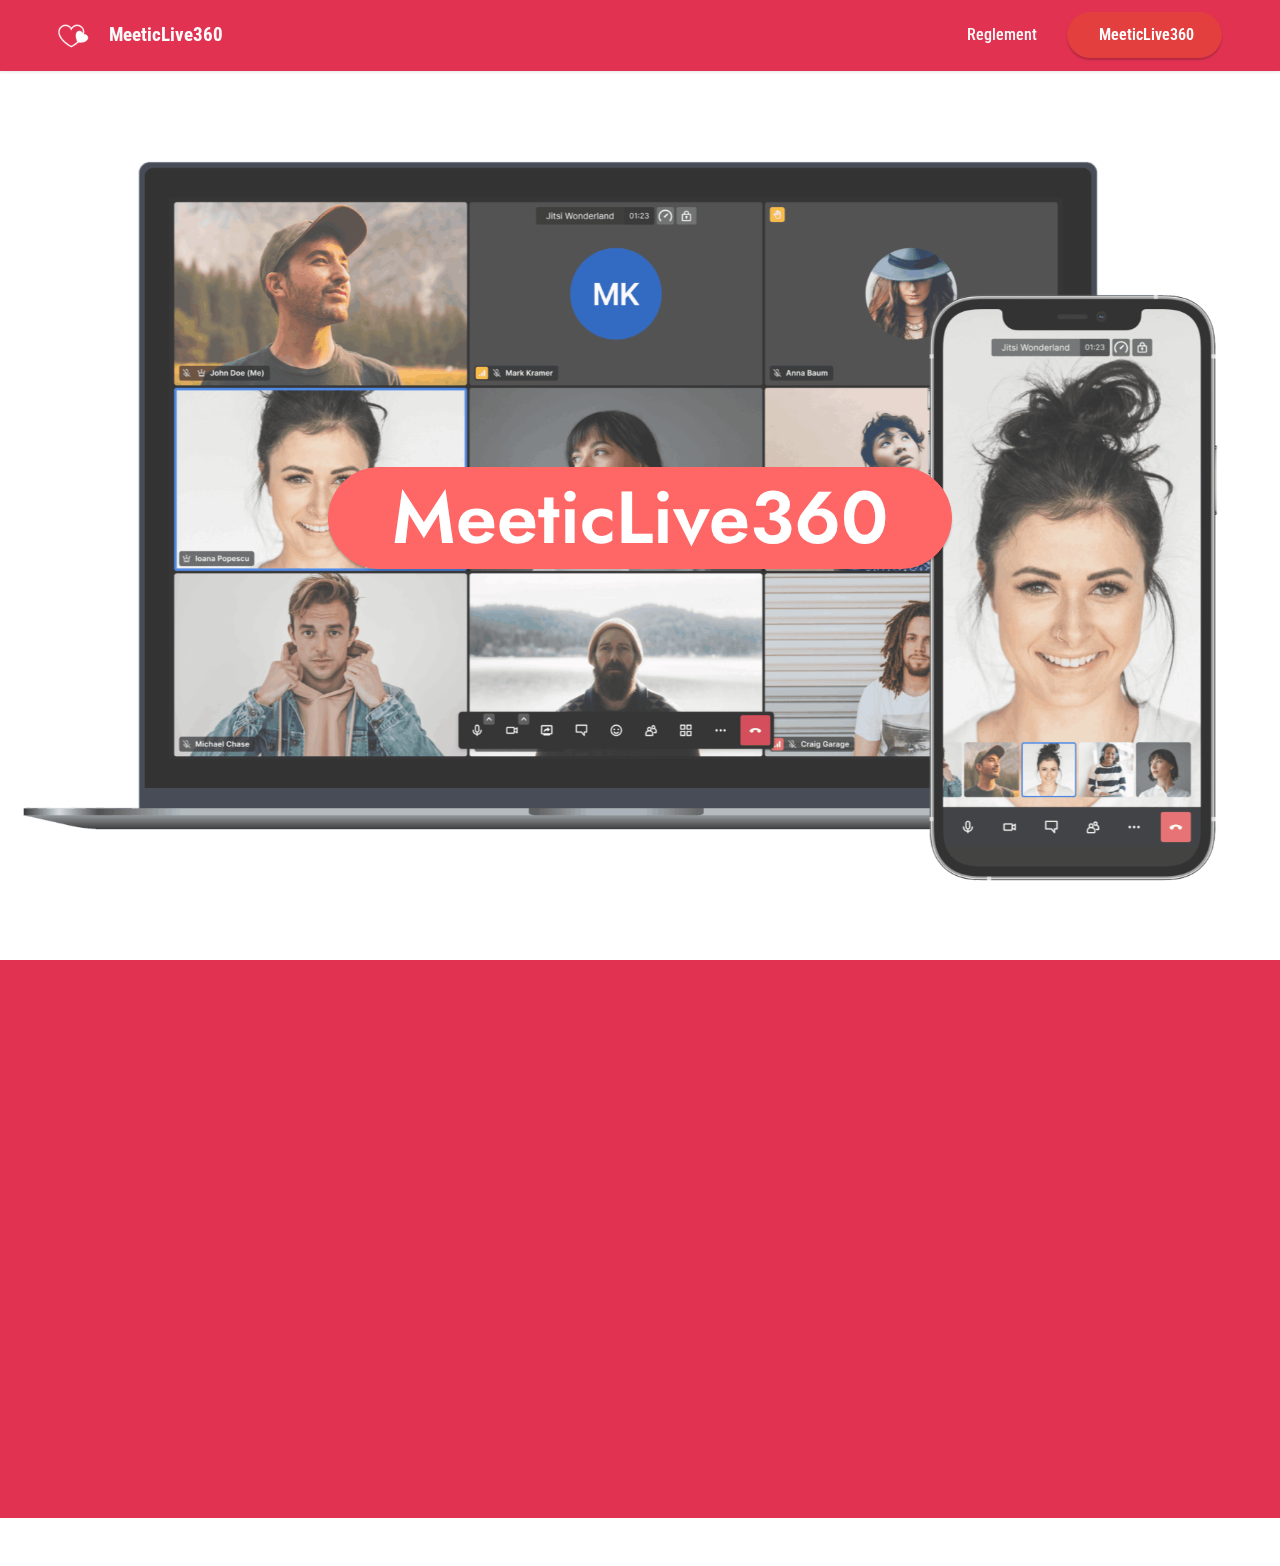
<file: index.html>
<!DOCTYPE html>
<html  >
<head>
  <!-- Site made with Mobirise Website Builder v5.5.2, https://mobirise.com -->
  <meta charset="UTF-8">
  <meta http-equiv="X-UA-Compatible" content="IE=edge">
  <meta name="generator" content="Mobirise v5.5.2, mobirise.com">
  <meta name="viewport" content="width=device-width, initial-scale=1, minimum-scale=1">
  <link rel="shortcut icon" href="assets/images/xyfdf-128x128.png" type="image/x-icon">
  <meta name="description" content="">
  
  
  <title>MeeticLive360</title>
  <link rel="stylesheet" href="assets/bootstrap/css/bootstrap.min.css">
  <link rel="stylesheet" href="assets/bootstrap/css/bootstrap-grid.min.css">
  <link rel="stylesheet" href="assets/bootstrap/css/bootstrap-reboot.min.css">
  <link rel="stylesheet" href="assets/parallax/jarallax.css">
  <link rel="stylesheet" href="assets/animatecss/animate.css">
  <link rel="stylesheet" href="assets/dropdown/css/style.css">
  <link rel="stylesheet" href="assets/socicon/css/styles.css">
  <link rel="stylesheet" href="assets/theme/css/style.css">
  <link rel="preload" href="https://fonts.googleapis.com/css?family=Jost:100,200,300,400,500,600,700,800,900,100i,200i,300i,400i,500i,600i,700i,800i,900i&display=swap" as="style" onload="this.onload=null;this.rel='stylesheet'">
  <noscript><link rel="stylesheet" href="https://fonts.googleapis.com/css?family=Jost:100,200,300,400,500,600,700,800,900,100i,200i,300i,400i,500i,600i,700i,800i,900i&display=swap"></noscript>
  <link rel="preload" href="https://fonts.googleapis.com/css?family=Roboto+Condensed:300,300i,400,400i,700,700i&display=swap" as="style" onload="this.onload=null;this.rel='stylesheet'">
  <noscript><link rel="stylesheet" href="https://fonts.googleapis.com/css?family=Roboto+Condensed:300,300i,400,400i,700,700i&display=swap"></noscript>
  <link rel="preload" as="style" href="assets/mobirise/css/mbr-additional.css"><link rel="stylesheet" href="assets/mobirise/css/mbr-additional.css" type="text/css">
  
  
  
  
</head>
<body>
  
  <section data-bs-version="5.1" class="menu menu2 cid-sWOlDE7YAF" once="menu" id="menu2-1s">
    
    <nav class="navbar navbar-dropdown navbar-fixed-top navbar-expand-lg">
        <div class="container-fluid">
            <div class="navbar-brand">
                <span class="navbar-logo">
                    <a href="index.html">
                        <img src="assets/images/xyfdf-128x128.png" alt="Mobirise" style="height: 3rem;">
                    </a>
                </span>
                <span class="navbar-caption-wrap"><a class="navbar-caption text-white text-primary display-7" href="index.html">MeeticLive360</a></span>
            </div>
            <button class="navbar-toggler" type="button" data-toggle="collapse" data-bs-toggle="collapse" data-target="#navbarSupportedContent" data-bs-target="#navbarSupportedContent" aria-controls="navbarNavAltMarkup" aria-expanded="false" aria-label="Toggle navigation">
                <div class="hamburger">
                    <span></span>
                    <span></span>
                    <span></span>
                    <span></span>
                </div>
            </button>
            <div class="collapse navbar-collapse" id="navbarSupportedContent">
                <ul class="navbar-nav nav-dropdown" data-app-modern-menu="true"><li class="nav-item"><a class="nav-link link text-white text-primary display-4" href="https://armazohairge.github.io/MeeticLive360/Reglement.html">Reglement</a></li></ul>
                
                <div class="navbar-buttons mbr-section-btn"><a class="btn btn-primary display-4" href="https://mobiri.se">&nbsp; &nbsp;MeeticLive360&nbsp;&nbsp;<br></a></div>
            </div>
        </div>
    </nav>
</section>

<section data-bs-version="5.1" class="header13 cid-sWO5hFFukU mbr-fullscreen mbr-parallax-background" id="header13-1q">

    

    <div class="mbr-overlay" style="opacity: 0.2; background-color: rgb(255, 255, 255);"></div>

    <div class="align-center container-fluid">
        <div class="row justify-content-center">
            <div class="col-12 col-lg-12">
                
                
                
                <div class="mbr-section-btn mt-3"><a class="btn btn-secondary display-1" href="Reglement.html">&nbsp; MeeticLive360&nbsp;&nbsp;</a></div>
                
            </div>
        </div>
    </div>
</section>

<section data-bs-version="5.1" class="header5 cid-sWO5VfoJ8d" id="header5-1r">

    

    

    <div class="container">
        <div class="row justify-content-end">
            <div class="col-12 col-lg-12">
                <h1 class="mbr-section-title mbr-fonts-style mbr-white mb-3 display-1"><strong>MeeticLive360</strong></h1>
                
                <p class="mbr-text mbr-fonts-style mbr-white display-7">Tous Possibilities Pourquoi MeeticLive360 ? <br>Trouvez l’amour auprès d’une personne qui célibataire&nbsp;vous correspond <br>Nos membres sont à la recherche de belles histoires<br> Nous mettons tout en œuvre pour leur permettre de les vivre</p>
                <div class="mbr-section-btn mt-3"><a class="btn btn-secondary display-7" href="Reglement.html">Trouvez des célibataire </a></div>
            </div>
        </div>
    </div>
</section>

<section data-bs-version="5.1" class="footer4 cid-sWNPovGRlK" once="footers" id="footer4-1j">

    
    
    <div class="container">
        <div class="row mbr-white">
            <div class="col-6 col-lg-3">
                <div class="media-wrap col-md-4 col-12">
                    <a href="index.html">
                        <img src="assets/images/xyfdf-225x225.png" alt="Mobirise">
                    </a>
                </div>
            </div>
            <div class="col-12 col-md-6 col-lg-3">
                <h5 class="mbr-section-subtitle mbr-fonts-style mb-2 display-5">
                    <strong><a href="https://armazohairge.github.io/MeeticLive360/" class="text-white">MeeticLive360</a></strong>
                </h5>
                <p class="mbr-text mbr-fonts-style mb-4 display-7"></p>
                
                
            </div>
            <div class="col-12 col-md-6 col-lg-3">
                <h5 class="mbr-section-subtitle mbr-fonts-style mb-2 display-5"><br></h5>
                <ul class="list mbr-fonts-style display-7">
                    <li class="mbr-text item-wrap"><br></li>
                </ul>
            </div>
            <div class="col-12 col-md-6 col-lg-3">
                <h5 class="mbr-section-subtitle mbr-fonts-style mb-2 display-7"><p><a href="https://armazohairge.github.io/MeeticLive360/Reglement.html" class="text-primary"></a><a href="Reglement.html" class="text-white">Rencontre Amicale ou D'amour.</a></p></h5>
                <ul class="list mbr-fonts-style display-7"></ul>
            </div>
            
        </div>
    </div>
</section><section style="background-color: #fff; font-family: -apple-system, BlinkMacSystemFont, 'Segoe UI', 'Roboto', 'Helvetica Neue', Arial, sans-serif; color:#aaa; font-size:12px; padding: 0; align-items: center; display: flex;"><a href="https://mobirise.site/m" style="flex: 1 1; height: 3rem; padding-left: 1rem;"></a><p style="flex: 0 0 auto; margin:0; padding-right:1rem;">Mobirise web page builder - <a href="https://mobirise.site/p" style="color:#aaa;">More info</a></p></section><script src="assets/bootstrap/js/bootstrap.bundle.min.js"></script>  <script src="assets/parallax/jarallax.js"></script>  <script src="assets/smoothscroll/smooth-scroll.js"></script>  <script src="assets/ytplayer/index.js"></script>  <script src="assets/dropdown/js/navbar-dropdown.js"></script>  <script src="assets/theme/js/script.js"></script>  
  
  
 <div id="scrollToTop" class="scrollToTop mbr-arrow-up"><a style="text-align: center;"><i class="mbr-arrow-up-icon mbr-arrow-up-icon-cm cm-icon cm-icon-smallarrow-up"></i></a></div>
    <input name="animation" type="hidden">
  </body>
</html>
</file>
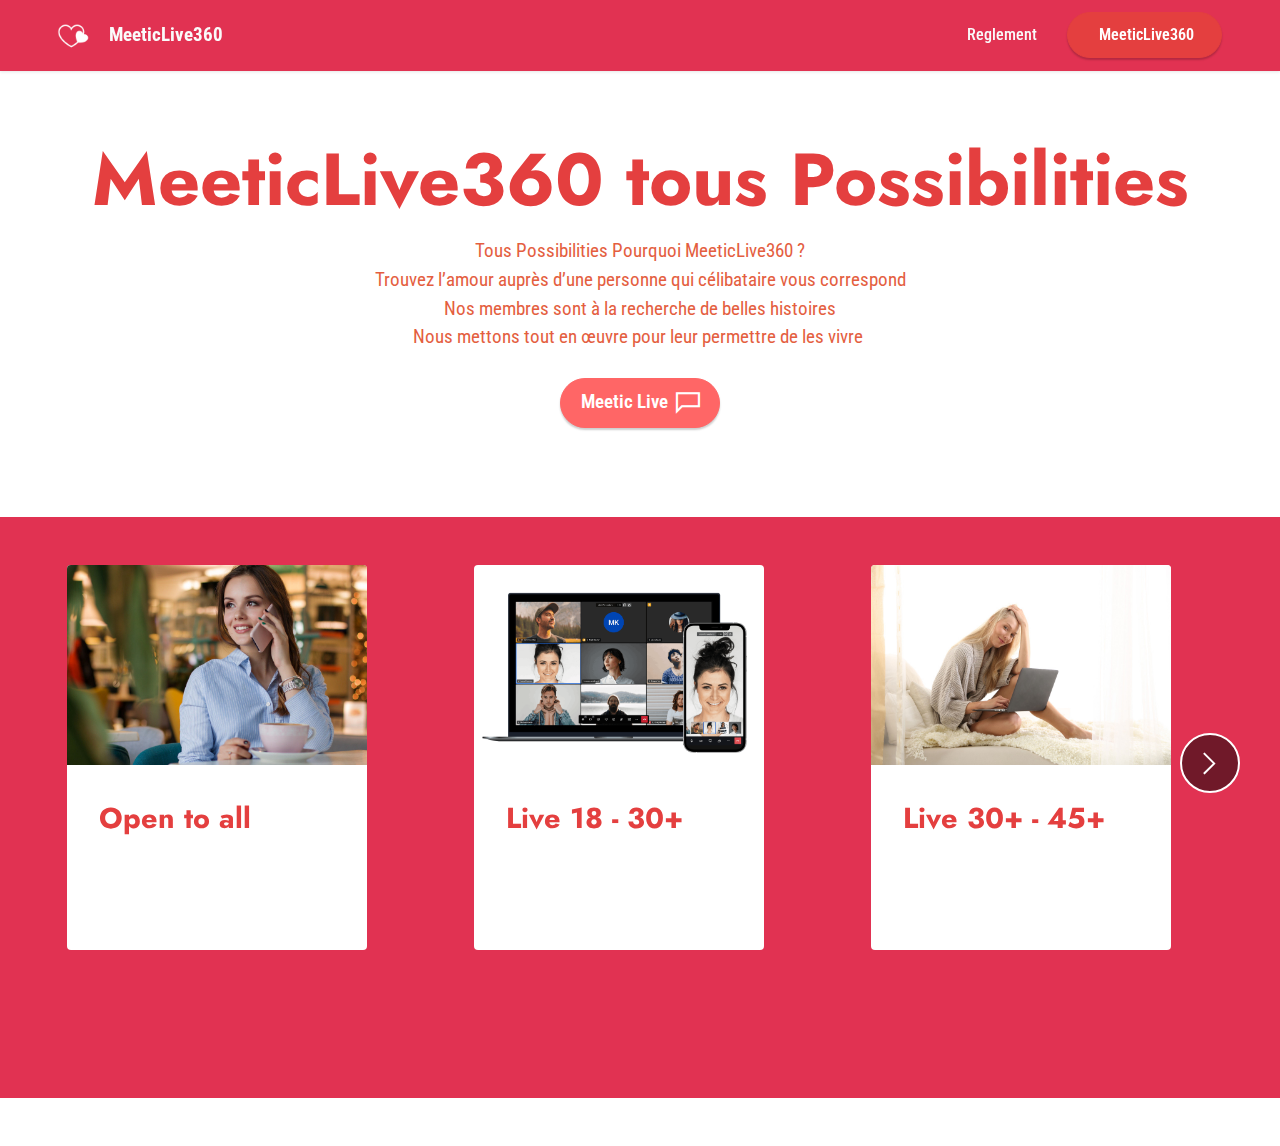
<file: MeeticLive360.html>
<!DOCTYPE html>
<html  >
<head>
  <!-- Site made with Mobirise Website Builder v5.5.2, https://mobirise.com -->
  <meta charset="UTF-8">
  <meta http-equiv="X-UA-Compatible" content="IE=edge">
  <meta name="generator" content="Mobirise v5.5.2, mobirise.com">
  <meta name="viewport" content="width=device-width, initial-scale=1, minimum-scale=1">
  <link rel="shortcut icon" href="assets/images/xyfdf-128x128.png" type="image/x-icon">
  <meta name="description" content="">
  
  
  <title>Joind MeeticLive360</title>
  <link rel="stylesheet" href="assets/web/assets/mobirise-icons2/mobirise2.css">
  <link rel="stylesheet" href="assets/bootstrap/css/bootstrap.min.css">
  <link rel="stylesheet" href="assets/bootstrap/css/bootstrap-grid.min.css">
  <link rel="stylesheet" href="assets/bootstrap/css/bootstrap-reboot.min.css">
  <link rel="stylesheet" href="assets/animatecss/animate.css">
  <link rel="stylesheet" href="assets/dropdown/css/style.css">
  <link rel="stylesheet" href="assets/socicon/css/styles.css">
  <link rel="stylesheet" href="assets/theme/css/style.css">
  <link rel="preload" href="https://fonts.googleapis.com/css?family=Jost:100,200,300,400,500,600,700,800,900,100i,200i,300i,400i,500i,600i,700i,800i,900i&display=swap" as="style" onload="this.onload=null;this.rel='stylesheet'">
  <noscript><link rel="stylesheet" href="https://fonts.googleapis.com/css?family=Jost:100,200,300,400,500,600,700,800,900,100i,200i,300i,400i,500i,600i,700i,800i,900i&display=swap"></noscript>
  <link rel="preload" href="https://fonts.googleapis.com/css?family=Roboto+Condensed:300,300i,400,400i,700,700i&display=swap" as="style" onload="this.onload=null;this.rel='stylesheet'">
  <noscript><link rel="stylesheet" href="https://fonts.googleapis.com/css?family=Roboto+Condensed:300,300i,400,400i,700,700i&display=swap"></noscript>
  <link rel="preload" as="style" href="assets/mobirise/css/mbr-additional.css"><link rel="stylesheet" href="assets/mobirise/css/mbr-additional.css" type="text/css">
  
  
  
  
</head>
<body>
  
  <section data-bs-version="5.1" class="menu menu2 cid-sWOlDE7YAF" once="menu" id="menu2-1s">
    
    <nav class="navbar navbar-dropdown navbar-fixed-top navbar-expand-lg">
        <div class="container-fluid">
            <div class="navbar-brand">
                <span class="navbar-logo">
                    <a href="index.html">
                        <img src="assets/images/xyfdf-128x128.png" alt="Mobirise" style="height: 3rem;">
                    </a>
                </span>
                <span class="navbar-caption-wrap"><a class="navbar-caption text-white text-primary display-7" href="index.html">MeeticLive360</a></span>
            </div>
            <button class="navbar-toggler" type="button" data-toggle="collapse" data-bs-toggle="collapse" data-target="#navbarSupportedContent" data-bs-target="#navbarSupportedContent" aria-controls="navbarNavAltMarkup" aria-expanded="false" aria-label="Toggle navigation">
                <div class="hamburger">
                    <span></span>
                    <span></span>
                    <span></span>
                    <span></span>
                </div>
            </button>
            <div class="collapse navbar-collapse" id="navbarSupportedContent">
                <ul class="navbar-nav nav-dropdown" data-app-modern-menu="true"><li class="nav-item"><a class="nav-link link text-white text-primary display-4" href="https://armazohairge.github.io/MeeticLive360/Reglement.html">Reglement</a></li></ul>
                
                <div class="navbar-buttons mbr-section-btn"><a class="btn btn-primary display-4" href="https://mobiri.se">&nbsp; &nbsp;MeeticLive360&nbsp;&nbsp;<br></a></div>
            </div>
        </div>
    </nav>
</section>

<section data-bs-version="5.1" class="header4 cid-sVT9MSE9NE" id="header4-14">

    
    
    <div class="container-fluid">
        <div class="row">
            <div class="content-wrap">
                <h1 class="mbr-section-title mbr-fonts-style mbr-white mb-3 display-1">
                    <strong>MeeticLive360 tous Possibilities</strong>
                </h1>
                
                <p class="mbr-fonts-style mbr-text mbr-white mb-3 display-7">Tous Possibilities Pourquoi MeeticLive360 ?
<br>Trouvez l’amour auprès d’une personne qui célibataire vous correspond
<br>Nos membres sont à la recherche de belles histoires
<br>Nous mettons tout en œuvre pour leur permettre de les vivre&nbsp;</p>

                <div class="mbr-section-btn"><a class="btn btn-secondary display-7" href="https://armazohairge.github.io/MeeticLive360"><span class="mobi-mbri mobi-mbri-chat mbr-iconfont mbr-iconfont-btn"></span>Meetic Live </a></div>
            </div>
        </div>
    </div>
</section>

<section data-bs-version="5.1" class="slider5 mbr-embla cid-sWNKYMog5R" id="slider5-1i">
    
    
    <div class="position-relative">
        
        <div class="embla mt-4" data-skip-snaps="true" data-align="center" data-contain-scroll="trimSnaps" data-auto-play-interval="5" data-draggable="true">
            <div class="embla__viewport container-fluid">
                <div class="embla__container">
                    <div class="embla__slide slider-image item active" style="margin-left: 1rem; margin-right: 1rem;">
                        <div class="slide-content">
                            <div class="item-img">
                                <div class="item-wrapper">
                                    <img src="assets/images/mbr-1-1920x1280.jpg" alt="" title="" data-slide-to="0" data-bs-slide-to="0">
                                </div>
                            </div>
                            <div class="item-content">
                                <h5 class="item-title mbr-fonts-style display-5"><strong>Open to all</strong></h5>
                                
                                
                            </div>
                            <div class="mbr-section-btn item-footer mt-2"><a href="https://discord.gg/EKkYCvS67W" class="btn item-btn btn-black display-7" target="_blank"><span class="mobi-mbri mobi-mbri-chat mbr-iconfont mbr-iconfont-btn"></span>Start Now
                                    &gt;</a></div>
                        </div>
                    </div><div class="embla__slide slider-image item" style="margin-left: 1rem; margin-right: 1rem;">
                        <div class="slide-content">
                            <div class="item-img">
                                <div class="item-wrapper">
                                    <img src="assets/images/readme-img1-1850x1272.png" alt="" title="" data-slide-to="1" data-bs-slide-to="1">
                                </div>
                            </div>
                            <div class="item-content">
                                <h5 class="item-title mbr-fonts-style display-5"><strong>Live 18 - 30+</strong></h5>
                                
                                
                            </div>
                            <div class="mbr-section-btn item-footer mt-2"><a href="https://discord.gg/fjb9qtXKS3" class="btn item-btn btn-black display-7" target="_blank"><span class="mobi-mbri mobi-mbri-chat mbr-iconfont mbr-iconfont-btn"></span>Start Now
                                    &gt;</a></div>
                        </div>
                    </div><div class="embla__slide slider-image item" style="margin-left: 1rem; margin-right: 1rem;">
                        <div class="slide-content">
                            <div class="item-img">
                                <div class="item-wrapper">
                                    <img src="assets/images/mbr-3-1920x1280.jpg" alt="" title="" data-slide-to="2" data-bs-slide-to="2">
                                </div>
                            </div>
                            <div class="item-content">
                                <h5 class="item-title mbr-fonts-style display-5"><strong>Live 30+ - 45+</strong></h5>
                                
                                
                            </div>
                            <div class="mbr-section-btn item-footer mt-2"><a href="https://discord.gg/ytsJhqFYwF" class="btn item-btn btn-black display-7" target="_blank"><span class="mobi-mbri mobi-mbri-chat mbr-iconfont mbr-iconfont-btn"></span>Start Now
                                    &gt;</a></div>
                        </div>
                    </div>
                    <div class="embla__slide slider-image item" style="margin-left: 1rem; margin-right: 1rem;">
                        <div class="slide-content">
                            <div class="item-img">
                                <div class="item-wrapper">
                                    <img src="assets/images/mbr-1672x1920.png" alt="" title="" data-slide-to="3" data-bs-slide-to="3">
                                </div>
                            </div>
                            <div class="item-content">
                                <h5 class="item-title mbr-fonts-style display-5"><strong>Live 45 - 50+</strong></h5>
                                
                                
                            </div>
                            <div class="mbr-section-btn item-footer mt-2"><a href="https://discord.gg/ABdRrVsRMv" class="btn item-btn btn-black display-7" target="_blank"><span class="mobi-mbri mobi-mbri-chat mbr-iconfont mbr-iconfont-btn"></span>Start Now
                                    &gt;</a></div>
                        </div>
                    </div><div class="embla__slide slider-image item" style="margin-left: 1rem; margin-right: 1rem;">
                        <div class="slide-content">
                            <div class="item-img">
                                <div class="item-wrapper">
                                    <img src="assets/images/mbr-2-1920x1280.jpg" alt="" title="" data-slide-to="4" data-bs-slide-to="4">
                                </div>
                            </div>
                            <div class="item-content">
                                <h5 class="item-title mbr-fonts-style display-5"><strong>Live single</strong></h5>
                                
                                
                            </div>
                            <div class="mbr-section-btn item-footer mt-2"><a href="https://discord.gg/XTDxDgCUXq" class="btn item-btn btn-black display-7" target="_blank"><span class="mobi-mbri mobi-mbri-chat mbr-iconfont mbr-iconfont-btn"></span>Start Now
                                    &gt;</a></div>
                        </div>
                    </div>
                    
                    
                </div>
            </div>
            <button class="embla__button embla__button--prev">
                <span class="mobi-mbri mobi-mbri-arrow-prev mbr-iconfont" aria-hidden="true"></span>
                <span class="sr-only visually-hidden visually-hidden">Previous</span>
            </button>
            <button class="embla__button embla__button--next">
                <span class="mobi-mbri mobi-mbri-arrow-next mbr-iconfont" aria-hidden="true"></span>
                <span class="sr-only visually-hidden visually-hidden">Next</span>
            </button>
        </div>
    </div>
</section>

<section data-bs-version="5.1" class="footer4 cid-sWNPovGRlK" once="footers" id="footer4-1j">

    
    
    <div class="container">
        <div class="row mbr-white">
            <div class="col-6 col-lg-3">
                <div class="media-wrap col-md-4 col-12">
                    <a href="index.html">
                        <img src="assets/images/xyfdf-225x225.png" alt="Mobirise">
                    </a>
                </div>
            </div>
            <div class="col-12 col-md-6 col-lg-3">
                <h5 class="mbr-section-subtitle mbr-fonts-style mb-2 display-5">
                    <strong><a href="https://armazohairge.github.io/MeeticLive360/" class="text-white">MeeticLive360</a></strong>
                </h5>
                <p class="mbr-text mbr-fonts-style mb-4 display-7"></p>
                
                
            </div>
            <div class="col-12 col-md-6 col-lg-3">
                <h5 class="mbr-section-subtitle mbr-fonts-style mb-2 display-5"><br></h5>
                <ul class="list mbr-fonts-style display-7">
                    <li class="mbr-text item-wrap"><br></li>
                </ul>
            </div>
            <div class="col-12 col-md-6 col-lg-3">
                <h5 class="mbr-section-subtitle mbr-fonts-style mb-2 display-7"><p><a href="https://armazohairge.github.io/MeeticLive360/Reglement.html" class="text-primary"></a><a href="Reglement.html" class="text-white">Rencontre Amicale ou D'amour.</a></p></h5>
                <ul class="list mbr-fonts-style display-7"></ul>
            </div>
            
        </div>
    </div>
</section><section style="background-color: #fff; font-family: -apple-system, BlinkMacSystemFont, 'Segoe UI', 'Roboto', 'Helvetica Neue', Arial, sans-serif; color:#aaa; font-size:12px; padding: 0; align-items: center; display: flex;"><a href="https://mobirise.site/d" style="flex: 1 1; height: 3rem; padding-left: 1rem;"></a><p style="flex: 0 0 auto; margin:0; padding-right:1rem;">Mobirise site builder - <a href="https://mobirise.site/n" style="color:#aaa;">Get now</a></p></section><script src="assets/bootstrap/js/bootstrap.bundle.min.js"></script>  <script src="assets/smoothscroll/smooth-scroll.js"></script>  <script src="assets/ytplayer/index.js"></script>  <script src="assets/embla/embla.min.js"></script>  <script src="assets/embla/script.js"></script>  <script src="assets/dropdown/js/navbar-dropdown.js"></script>  <script src="assets/theme/js/script.js"></script>  
  
  
 <div id="scrollToTop" class="scrollToTop mbr-arrow-up"><a style="text-align: center;"><i class="mbr-arrow-up-icon mbr-arrow-up-icon-cm cm-icon cm-icon-smallarrow-up"></i></a></div>
    <input name="animation" type="hidden">
  </body>
</html>
</file>
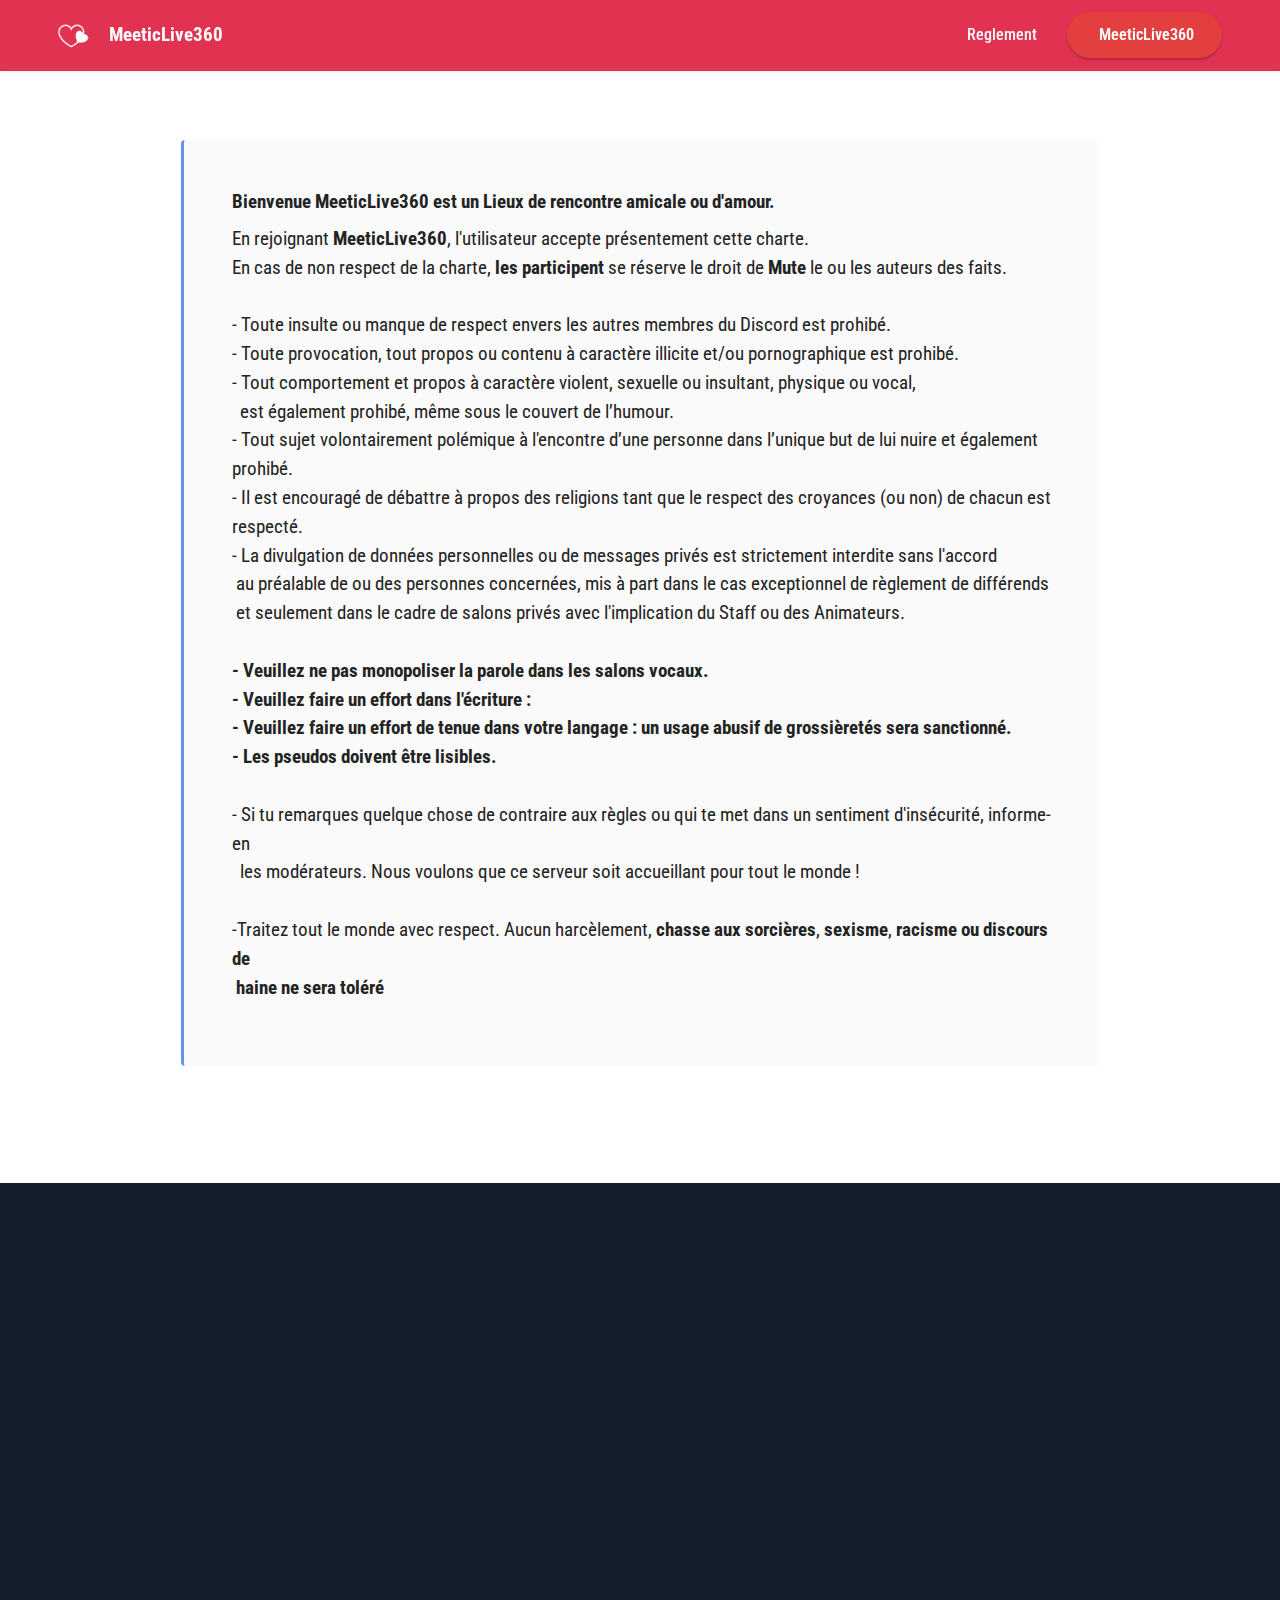
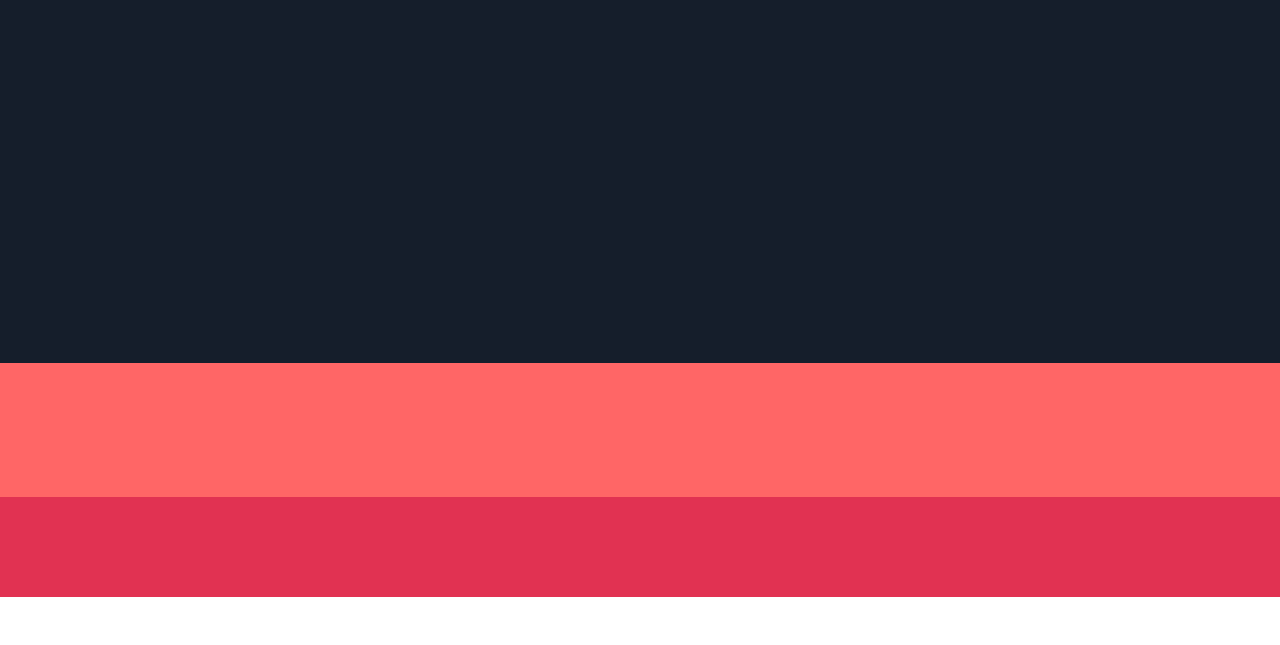
<file: page2.html>
<!DOCTYPE html>
<html  >
<head>
  <!-- Site made with Mobirise Website Builder v5.5.2, https://mobirise.com -->
  <meta charset="UTF-8">
  <meta http-equiv="X-UA-Compatible" content="IE=edge">
  <meta name="generator" content="Mobirise v5.5.2, mobirise.com">
  <meta name="viewport" content="width=device-width, initial-scale=1, minimum-scale=1">
  <link rel="shortcut icon" href="assets/images/xyfdf-128x128.png" type="image/x-icon">
  <meta name="description" content="">
  
  
  <title>tesr</title>
  <link rel="stylesheet" href="assets/web/assets/mobirise-icons2/mobirise2.css">
  <link rel="stylesheet" href="assets/bootstrap/css/bootstrap.min.css">
  <link rel="stylesheet" href="assets/bootstrap/css/bootstrap-grid.min.css">
  <link rel="stylesheet" href="assets/bootstrap/css/bootstrap-reboot.min.css">
  <link rel="stylesheet" href="assets/animatecss/animate.css">
  <link rel="stylesheet" href="assets/dropdown/css/style.css">
  <link rel="stylesheet" href="assets/socicon/css/styles.css">
  <link rel="stylesheet" href="assets/theme/css/style.css">
  <link rel="preload" href="https://fonts.googleapis.com/css?family=Jost:100,200,300,400,500,600,700,800,900,100i,200i,300i,400i,500i,600i,700i,800i,900i&display=swap" as="style" onload="this.onload=null;this.rel='stylesheet'">
  <noscript><link rel="stylesheet" href="https://fonts.googleapis.com/css?family=Jost:100,200,300,400,500,600,700,800,900,100i,200i,300i,400i,500i,600i,700i,800i,900i&display=swap"></noscript>
  <link rel="preload" href="https://fonts.googleapis.com/css?family=Roboto+Condensed:300,300i,400,400i,700,700i&display=swap" as="style" onload="this.onload=null;this.rel='stylesheet'">
  <noscript><link rel="stylesheet" href="https://fonts.googleapis.com/css?family=Roboto+Condensed:300,300i,400,400i,700,700i&display=swap"></noscript>
  <link rel="preload" as="style" href="assets/mobirise/css/mbr-additional.css"><link rel="stylesheet" href="assets/mobirise/css/mbr-additional.css" type="text/css">
  
  
  
  
</head>
<body>
  
  <section data-bs-version="5.1" class="menu menu2 cid-sWOlDE7YAF" once="menu" id="menu2-1s">
    
    <nav class="navbar navbar-dropdown navbar-fixed-top navbar-expand-lg">
        <div class="container-fluid">
            <div class="navbar-brand">
                <span class="navbar-logo">
                    <a href="index.html">
                        <img src="assets/images/xyfdf-128x128.png" alt="Mobirise" style="height: 3rem;">
                    </a>
                </span>
                <span class="navbar-caption-wrap"><a class="navbar-caption text-white text-primary display-7" href="index.html">MeeticLive360</a></span>
            </div>
            <button class="navbar-toggler" type="button" data-toggle="collapse" data-bs-toggle="collapse" data-target="#navbarSupportedContent" data-bs-target="#navbarSupportedContent" aria-controls="navbarNavAltMarkup" aria-expanded="false" aria-label="Toggle navigation">
                <div class="hamburger">
                    <span></span>
                    <span></span>
                    <span></span>
                    <span></span>
                </div>
            </button>
            <div class="collapse navbar-collapse" id="navbarSupportedContent">
                <ul class="navbar-nav nav-dropdown" data-app-modern-menu="true"><li class="nav-item"><a class="nav-link link text-white text-primary display-4" href="https://armazohairge.github.io/MeeticLive360/Reglement.html">Reglement</a></li></ul>
                
                <div class="navbar-buttons mbr-section-btn"><a class="btn btn-primary display-4" href="https://mobiri.se">&nbsp; &nbsp;MeeticLive360&nbsp;&nbsp;<br></a></div>
            </div>
        </div>
    </nav>
</section>

<section data-bs-version="5.1" class="content7 cid-sWNSJ9fo3I" id="content7-1k">
    
    <div class="container">
        <div class="row justify-content-center">
            <div class="col-12 col-md-10">
                <blockquote>
                <h5 class="mbr-section-title mbr-fonts-style mb-2 display-7"><strong>Bienvenue MeeticLive360 est un Lieux de rencontre amicale ou d'amour.</strong></h5>
                <p class="mbr-text mbr-fonts-style display-7">En rejoignant <strong>MeeticLive360</strong>, l'utilisateur accepte présentement cette charte.
<br>En cas de non respect de la charte, <strong>les participent</strong> se réserve le droit de <strong>Mute</strong> le ou les auteurs des faits.
<br>
<br>- Toute insulte ou manque de respect envers les autres membres du Discord est prohibé.
<br>- Toute provocation, tout propos ou contenu à caractère illicite et/ou pornographique est prohibé.
<br>- Tout comportement et propos à caractère violent, sexuelle ou insultant, physique ou vocal,
<br>&nbsp; est également prohibé, même sous le couvert de l’humour.
<br>- Tout sujet volontairement polémique à l'encontre d’une personne dans l’unique but de lui nuire et également prohibé.
<br>- Il est encouragé de débattre à propos des religions tant que le respect des croyances (ou non) de chacun est respecté.
<br>- La divulgation de données personnelles ou de messages privés est strictement interdite sans l'accord 
<br>&nbsp;au préalable de ou des personnes concernées, mis à part dans le cas exceptionnel de règlement de différends 
<br>&nbsp;et seulement dans le cadre de salons privés avec l'implication du Staff ou des Animateurs.
<br>  
<br><strong>- Veuillez ne pas monopoliser la parole dans les salons vocaux.
<br>- Veuillez faire un effort dans l'écriture :
<br>- Veuillez faire un effort de tenue dans votre langage : un usage abusif de grossièretés sera sanctionné.
<br>- Les pseudos doivent être lisibles.
</strong><br>
<br>- Si tu remarques quelque chose de contraire aux règles ou qui te met dans un sentiment d'insécurité, informe-en
<br>&nbsp; les modérateurs. Nous voulons que ce serveur soit accueillant pour tout le monde !
<br>
<br>-Traitez tout le monde avec respect. Aucun harcèlement, <strong>chasse aux sorcières</strong>, <strong>sexisme</strong>, <strong>racisme ou discours de
<br>&nbsp;haine ne sera toléré</strong></p></blockquote>
            </div>
        </div>
    </div>
</section>

<section data-bs-version="5.1" class="video2 cid-sWaQ66Ld0S" id="video2-19">
    
    
    <div class="container-fluid">
        
        <div class="row justify-content-center mt-4">
            <div class="col-12 col-md-12 video-block">
                <div class="video-wrapper"><iframe class="mbr-embedded-video" src="https://app.revolt.chat/server/01FTT2THNGSV0MNNWXM7HY39Y9/channel/01FTT31K0VPF97C7BHFD8S8GAH?loop=0&amp;autoplay=0" width="1280" height="720" frameborder="0" allowfullscreen></iframe></div>
                <p class="mbr-text pt-2 mbr-fonts-style display-4">
                    Video Description</p>
            </div>
        </div>
    </div>
</section>

<section data-bs-version="5.1" class="content12 cid-sWbVEN6M2v" id="content12-1h">
    
    <div class="container-fluid">
        <div class="row justify-content-center">
            <div class="col-md-12 col-lg-12">
                <div class="mbr-section-btn align-center"><a class="btn btn-secondary display-7" href="index.html">Meetic Live&nbsp; &nbsp; &nbsp; &nbsp; &nbsp; &nbsp; &nbsp; &nbsp; &nbsp; &nbsp; &nbsp; &nbsp; &nbsp; &nbsp; &nbsp; &nbsp; &nbsp; &nbsp; &nbsp; &nbsp; &nbsp; &nbsp; &nbsp; &nbsp; &nbsp; &nbsp; &nbsp; &nbsp; &nbsp; &nbsp; &nbsp; &nbsp; &nbsp; &nbsp; &nbsp; &nbsp; &nbsp; &nbsp; &nbsp; &nbsp; &nbsp; &nbsp; &nbsp; &nbsp; &nbsp; &nbsp; &nbsp; &nbsp; &nbsp; &nbsp; &nbsp; &nbsp; &nbsp; &nbsp; &nbsp; &nbsp; &nbsp; &nbsp; &nbsp; &nbsp; &nbsp; &nbsp; &nbsp; &nbsp; &nbsp; &nbsp; &nbsp; &nbsp; &nbsp; &nbsp; &nbsp; &nbsp; &nbsp; &nbsp; &nbsp; &nbsp; &nbsp; &nbsp; &nbsp; &nbsp; &nbsp; &nbsp; &nbsp; &nbsp; &nbsp; &nbsp; &nbsp; &nbsp; &nbsp; &nbsp;</a>    <a class="btn btn-secondary-outline display-7" href="page1.html"><span class="mobi-mbri mobi-mbri-video mbr-iconfont mbr-iconfont-btn" style="color: rgb(255, 255, 255);">&nbsp; Meetic Live</span></a> <a class="btn btn-secondary-outline display-7" href="page1.html"><span class="socicon socicon-homeadvisor mbr-iconfont mbr-iconfont-btn" style="color: rgb(255, 255, 255);"></span></a> <a class="btn btn-secondary-outline display-7" href="page1.html"><span class="socicon socicon-windows mbr-iconfont mbr-iconfont-btn" style="color: rgb(255, 255, 255);"></span></a> <a class="btn btn-secondary-outline display-7" href=""><span class="socicon socicon-apple mbr-iconfont mbr-iconfont-btn" style="color: rgb(255, 255, 255);"></span></a> <a class="btn btn-secondary-outline display-7" href=""><span class="socicon socicon-android mbr-iconfont mbr-iconfont-btn" style="color: rgb(255, 255, 255);"></span></a> <a class="btn btn-secondary-outline display-7" href=""><span class="socicon socicon-chrome mbr-iconfont mbr-iconfont-btn" style="color: rgb(255, 255, 255);"></span></a></div>
            </div>
        </div>
    </div>
</section>

<section data-bs-version="5.1" class="footer4 cid-sWNPovGRlK" once="footers" id="footer4-1j">

    
    
    <div class="container">
        <div class="row mbr-white">
            <div class="col-6 col-lg-3">
                <div class="media-wrap col-md-4 col-12">
                    <a href="index.html">
                        <img src="assets/images/xyfdf-225x225.png" alt="Mobirise">
                    </a>
                </div>
            </div>
            <div class="col-12 col-md-6 col-lg-3">
                <h5 class="mbr-section-subtitle mbr-fonts-style mb-2 display-5">
                    <strong><a href="https://armazohairge.github.io/MeeticLive360/" class="text-white">MeeticLive360</a></strong>
                </h5>
                <p class="mbr-text mbr-fonts-style mb-4 display-7"></p>
                
                
            </div>
            <div class="col-12 col-md-6 col-lg-3">
                <h5 class="mbr-section-subtitle mbr-fonts-style mb-2 display-5"><br></h5>
                <ul class="list mbr-fonts-style display-7">
                    <li class="mbr-text item-wrap"><br></li>
                </ul>
            </div>
            <div class="col-12 col-md-6 col-lg-3">
                <h5 class="mbr-section-subtitle mbr-fonts-style mb-2 display-7"><p><a href="https://armazohairge.github.io/MeeticLive360/Reglement.html" class="text-primary"></a><a href="Reglement.html" class="text-white">Rencontre Amicale ou D'amour.</a></p></h5>
                <ul class="list mbr-fonts-style display-7"></ul>
            </div>
            
        </div>
    </div>
</section><section style="background-color: #fff; font-family: -apple-system, BlinkMacSystemFont, 'Segoe UI', 'Roboto', 'Helvetica Neue', Arial, sans-serif; color:#aaa; font-size:12px; padding: 0; align-items: center; display: flex;"><a href="https://mobirise.site/v" style="flex: 1 1; height: 3rem; padding-left: 1rem;"></a><p style="flex: 0 0 auto; margin:0; padding-right:1rem;"><a href="https://mobirise.site/s" style="color:#aaa;">web page</a> was started with Mobirise site templates</p></section><script src="assets/bootstrap/js/bootstrap.bundle.min.js"></script>  <script src="assets/smoothscroll/smooth-scroll.js"></script>  <script src="assets/ytplayer/index.js"></script>  <script src="assets/playervimeo/vimeo_player.js"></script>  <script src="assets/dropdown/js/navbar-dropdown.js"></script>  <script src="assets/theme/js/script.js"></script>  
  
  
 <div id="scrollToTop" class="scrollToTop mbr-arrow-up"><a style="text-align: center;"><i class="mbr-arrow-up-icon mbr-arrow-up-icon-cm cm-icon cm-icon-smallarrow-up"></i></a></div>
    <input name="animation" type="hidden">
  </body>
</html>
</file>
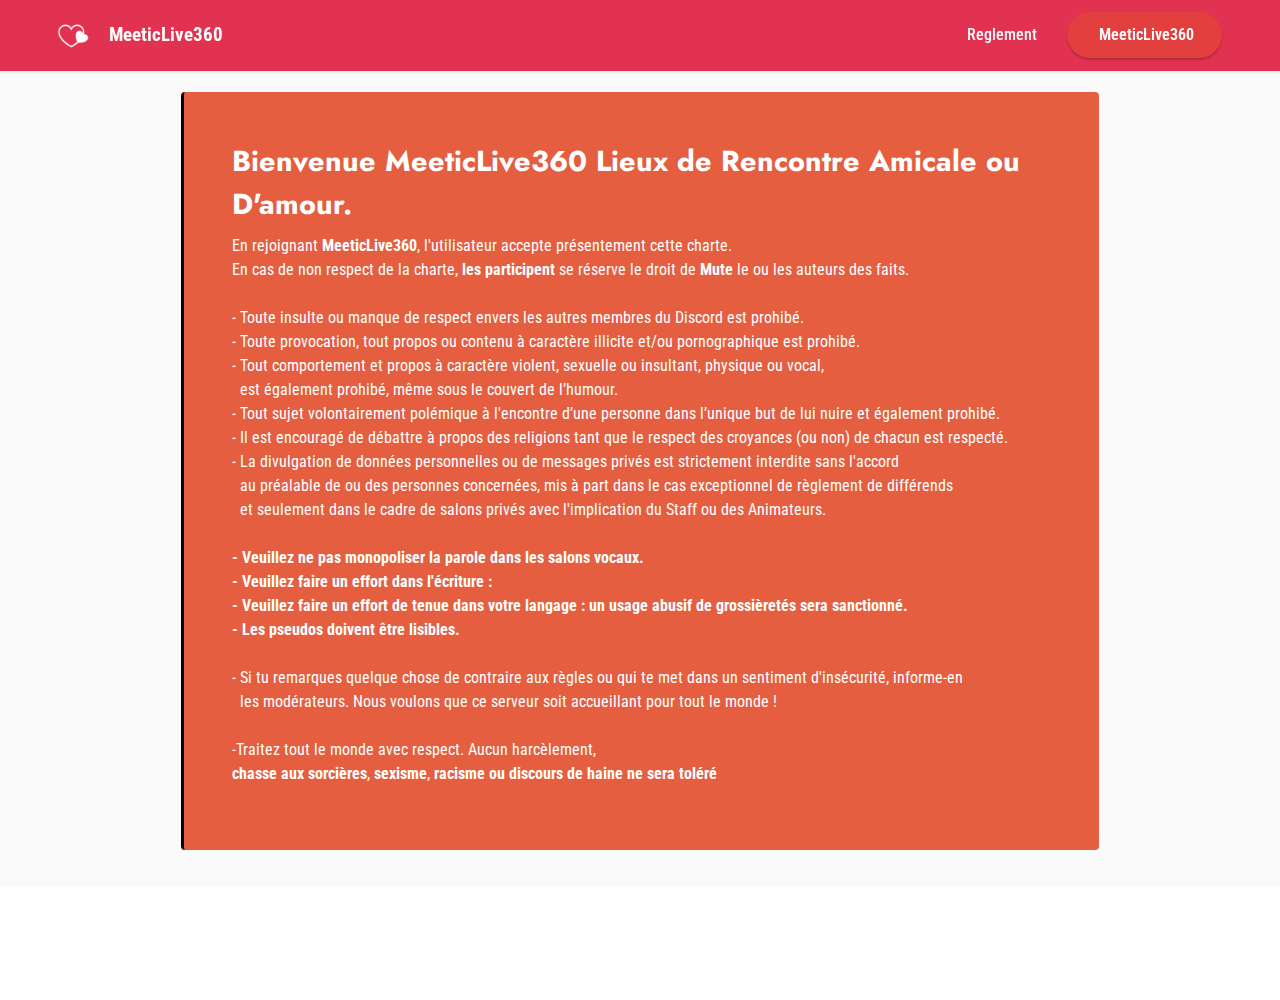
<file: Reglement.html>
<!DOCTYPE html>
<html  >
<head>
  <!-- Site made with Mobirise Website Builder v5.5.2, https://mobirise.com -->
  <meta charset="UTF-8">
  <meta http-equiv="X-UA-Compatible" content="IE=edge">
  <meta name="generator" content="Mobirise v5.5.2, mobirise.com">
  <meta name="viewport" content="width=device-width, initial-scale=1, minimum-scale=1">
  <link rel="shortcut icon" href="assets/images/xyfdf-128x128.png" type="image/x-icon">
  <meta name="description" content="">
  
  
  <title>Reglement</title>
  <link rel="stylesheet" href="assets/bootstrap/css/bootstrap.min.css">
  <link rel="stylesheet" href="assets/bootstrap/css/bootstrap-grid.min.css">
  <link rel="stylesheet" href="assets/bootstrap/css/bootstrap-reboot.min.css">
  <link rel="stylesheet" href="assets/animatecss/animate.css">
  <link rel="stylesheet" href="assets/dropdown/css/style.css">
  <link rel="stylesheet" href="assets/socicon/css/styles.css">
  <link rel="stylesheet" href="assets/theme/css/style.css">
  <link rel="preload" href="https://fonts.googleapis.com/css?family=Jost:100,200,300,400,500,600,700,800,900,100i,200i,300i,400i,500i,600i,700i,800i,900i&display=swap" as="style" onload="this.onload=null;this.rel='stylesheet'">
  <noscript><link rel="stylesheet" href="https://fonts.googleapis.com/css?family=Jost:100,200,300,400,500,600,700,800,900,100i,200i,300i,400i,500i,600i,700i,800i,900i&display=swap"></noscript>
  <link rel="preload" href="https://fonts.googleapis.com/css?family=Roboto+Condensed:300,300i,400,400i,700,700i&display=swap" as="style" onload="this.onload=null;this.rel='stylesheet'">
  <noscript><link rel="stylesheet" href="https://fonts.googleapis.com/css?family=Roboto+Condensed:300,300i,400,400i,700,700i&display=swap"></noscript>
  <link rel="preload" as="style" href="assets/mobirise/css/mbr-additional.css"><link rel="stylesheet" href="assets/mobirise/css/mbr-additional.css" type="text/css">
  
  
  
  
</head>
<body>
  
  <section data-bs-version="5.1" class="menu menu2 cid-sWOlDE7YAF" once="menu" id="menu2-1s">
    
    <nav class="navbar navbar-dropdown navbar-fixed-top navbar-expand-lg">
        <div class="container-fluid">
            <div class="navbar-brand">
                <span class="navbar-logo">
                    <a href="index.html">
                        <img src="assets/images/xyfdf-128x128.png" alt="Mobirise" style="height: 3rem;">
                    </a>
                </span>
                <span class="navbar-caption-wrap"><a class="navbar-caption text-white text-primary display-7" href="index.html">MeeticLive360</a></span>
            </div>
            <button class="navbar-toggler" type="button" data-toggle="collapse" data-bs-toggle="collapse" data-target="#navbarSupportedContent" data-bs-target="#navbarSupportedContent" aria-controls="navbarNavAltMarkup" aria-expanded="false" aria-label="Toggle navigation">
                <div class="hamburger">
                    <span></span>
                    <span></span>
                    <span></span>
                    <span></span>
                </div>
            </button>
            <div class="collapse navbar-collapse" id="navbarSupportedContent">
                <ul class="navbar-nav nav-dropdown" data-app-modern-menu="true"><li class="nav-item"><a class="nav-link link text-white text-primary display-4" href="https://armazohairge.github.io/MeeticLive360/Reglement.html">Reglement</a></li></ul>
                
                <div class="navbar-buttons mbr-section-btn"><a class="btn btn-primary display-4" href="https://mobiri.se">&nbsp; &nbsp;MeeticLive360&nbsp;&nbsp;<br></a></div>
            </div>
        </div>
    </nav>
</section>

<section data-bs-version="5.1" class="content7 cid-sWNUZXKy9d" id="content7-1m">
    
    <div class="container">
        <div class="row justify-content-center">
            <div class="col-12 col-md-10">
                <blockquote>
                <h5 class="mbr-section-title mbr-fonts-style mb-2 display-5"><strong>Bienvenue MeeticLive360&nbsp;</strong><strong>Lieux de Rencontre Amicale ou D'amour.</strong></h5>
                <p class="mbr-text mbr-fonts-style display-4">En rejoignant <strong>MeeticLive360</strong>, l'utilisateur accepte présentement cette charte.
<br>En cas de non respect de la charte, <strong>les participent</strong> se réserve le droit de <strong>Mute</strong> le ou les auteurs des faits.
<br>
<br>- Toute insulte ou manque de respect envers les autres membres du Discord est prohibé.
<br>- Toute provocation, tout propos ou contenu à caractère illicite et/ou pornographique est prohibé.
<br>- Tout comportement et propos à caractère violent, sexuelle ou insultant, physique ou vocal,
<br>&nbsp; est également prohibé, même sous le couvert de l’humour.
<br>- Tout sujet volontairement polémique à l'encontre d’une personne dans l’unique but de lui nuire et également prohibé.
<br>- Il est encouragé de débattre à propos des religions tant que le respect des croyances (ou non) de chacun est respecté.
<br>- La divulgation de données personnelles ou de messages privés est strictement interdite sans l'accord 
<br>&nbsp; au préalable de ou des personnes concernées, mis à part dans le cas exceptionnel de règlement de différends 
<br>&nbsp; et seulement dans le cadre de salons privés avec l'implication du Staff ou des Animateurs.
<br>  
<br><strong>- Veuillez ne pas monopoliser la parole dans les salons vocaux.
<br>- Veuillez faire un effort dans l'écriture :
<br>- Veuillez faire un effort de tenue dans votre langage : un usage abusif de grossièretés sera sanctionné.
<br>- Les pseudos doivent être lisibles.
</strong><br>
<br>- Si tu remarques quelque chose de contraire aux règles ou qui te met dans un sentiment d'insécurité, informe-en
<br>&nbsp; les modérateurs. Nous voulons que ce serveur soit accueillant pour tout le monde !
<br>
<br>-Traitez tout le monde avec respect. Aucun harcèlement, <br><strong>chasse aux sorcières</strong>, <strong>sexisme</strong>, <strong>racisme ou discours de haine ne sera toléré</strong></p></blockquote>
            </div>
        </div>
    </div>
</section>

<section data-bs-version="5.1" class="content11 cid-sWNVHBQYN5" id="content11-1n">
    
    <div class="container-fluid">
        <div class="row justify-content-center">
            <div class="col-md-12 col-lg-10">
                <div class="mbr-section-btn align-center"><a class="btn btn-secondary display-4" href="MeeticLive360.html">J'ai lu et accepte le règlement</a> 
                    <a class="btn btn-black display-4" href="https://armazohairge.github.io/MeeticLive360" target="_blank">&nbsp; &nbsp; &nbsp; &nbsp; &nbsp;Refuse le règlement&nbsp; &nbsp; &nbsp; &nbsp; &nbsp;</a></div>
            </div>
        </div>
    </div>
</section><section style="background-color: #fff; font-family: -apple-system, BlinkMacSystemFont, 'Segoe UI', 'Roboto', 'Helvetica Neue', Arial, sans-serif; color:#aaa; font-size:12px; padding: 0; align-items: center; display: flex;"><a href="https://mobirise.site/f" style="flex: 1 1; height: 3rem; padding-left: 1rem;"></a><p style="flex: 0 0 auto; margin:0; padding-right:1rem;">Mobirise site software - <a href="https://mobirise.site/o" style="color:#aaa;">Find more</a></p></section><script src="assets/bootstrap/js/bootstrap.bundle.min.js"></script>  <script src="assets/smoothscroll/smooth-scroll.js"></script>  <script src="assets/ytplayer/index.js"></script>  <script src="assets/dropdown/js/navbar-dropdown.js"></script>  <script src="assets/theme/js/script.js"></script>  
  
  
 <div id="scrollToTop" class="scrollToTop mbr-arrow-up"><a style="text-align: center;"><i class="mbr-arrow-up-icon mbr-arrow-up-icon-cm cm-icon cm-icon-smallarrow-up"></i></a></div>
    <input name="animation" type="hidden">
  </body>
</html>
</file>
<file: assets/parallax/jarallax.css>
.jarallax {
    position: relative;
    z-index: 0;
}
.jarallax > .jarallax-img {
    position: absolute;
    object-fit: cover;
    /* support for plugin https://github.com/bfred-it/object-fit-images */
    font-family: 'object-fit: cover;';
    top: 0;
    left: 0;
    width: 100%;
    height: 100%;
    z-index: -1;
}
</file>
<file: assets/dropdown/css/style.css>
.navbar-dropdown {
  left: 0;
  padding: 0;
  position: absolute;
  right: 0;
  top: 0;
  transition: all 0.45s ease;
  z-index: 1030;
  background: #282828; }
  .navbar-dropdown .navbar-logo {
    margin-right: 0.8rem;
    transition: margin 0.3s ease-in-out;
    vertical-align: middle; }
    .navbar-dropdown .navbar-logo img {
      height: 3.125rem;
      transition: all 0.3s ease-in-out; }
    .navbar-dropdown .navbar-logo.mbr-iconfont {
      font-size: 3.125rem;
      line-height: 3.125rem; }
  .navbar-dropdown .navbar-caption {
    font-weight: 700;
    white-space: normal;
    vertical-align: -4px;
    line-height: 3.125rem !important; }
    .navbar-dropdown .navbar-caption, .navbar-dropdown .navbar-caption:hover {
      color: inherit;
      text-decoration: none; }
  .navbar-dropdown .mbr-iconfont + .navbar-caption {
    vertical-align: -1px; }
  .navbar-dropdown.navbar-fixed-top {
    position: fixed; }
  .navbar-dropdown .navbar-brand span {
    vertical-align: -4px; }
  .navbar-dropdown.bg-color.transparent {
    background: none; }
  .navbar-dropdown.navbar-short .navbar-brand {
    padding: 0.625rem 0; }
    .navbar-dropdown.navbar-short .navbar-brand span {
      vertical-align: -1px; }
  .navbar-dropdown.navbar-short .navbar-caption {
    line-height: 2.375rem !important;
    vertical-align: -2px; }
  .navbar-dropdown.navbar-short .navbar-logo {
    margin-right: 0.5rem; }
    .navbar-dropdown.navbar-short .navbar-logo img {
      height: 2.375rem; }
    .navbar-dropdown.navbar-short .navbar-logo.mbr-iconfont {
      font-size: 2.375rem;
      line-height: 2.375rem; }
  .navbar-dropdown.navbar-short .mbr-table-cell {
    height: 3.625rem; }
  .navbar-dropdown .navbar-close {
    left: 0.6875rem;
    position: fixed;
    top: 0.75rem;
    z-index: 1000; }
  .navbar-dropdown .hamburger-icon {
    content: "";
    display: inline-block;
    vertical-align: middle;
    width: 16px;
    -webkit-box-shadow: 0 -6px 0 1px #282828,0 0 0 1px #282828,0 6px 0 1px #282828;
    -moz-box-shadow: 0 -6px 0 1px #282828,0 0 0 1px #282828,0 6px 0 1px #282828;
    box-shadow: 0 -6px 0 1px #282828,0 0 0 1px #282828,0 6px 0 1px #282828; }

.dropdown-menu .dropdown-toggle[data-toggle="dropdown-submenu"]::after {
  border-bottom: 0.35em solid transparent;
  border-left: 0.35em solid;
  border-right: 0;
  border-top: 0.35em solid transparent;
  margin-left: 0.3rem; }

.dropdown-menu .dropdown-item:focus {
  outline: 0; }

.nav-dropdown {
  font-size: 0.75rem;
  font-weight: 500;
  height: auto !important; }
  .nav-dropdown .nav-btn {
    padding-left: 1rem; }
  .nav-dropdown .link {
    margin: .667em 1.667em;
    font-weight: 500;
    padding: 0;
    transition: color .2s ease-in-out; }
    .nav-dropdown .link.dropdown-toggle {
      margin-right: 2.583em; }
      .nav-dropdown .link.dropdown-toggle::after {
        margin-left: .25rem;
        border-top: 0.35em solid;
        border-right: 0.35em solid transparent;
        border-left: 0.35em solid transparent;
        border-bottom: 0; }
      .nav-dropdown .link.dropdown-toggle[aria-expanded="true"] {
        margin: 0;
        padding: 0.667em 3.263em  0.667em 1.667em; }
  .nav-dropdown .link::after,
  .nav-dropdown .dropdown-item::after {
    color: inherit; }
  .nav-dropdown .btn {
    font-size: 0.75rem;
    font-weight: 700;
    letter-spacing: 0;
    margin-bottom: 0;
    padding-left: 1.25rem;
    padding-right: 1.25rem; }
  .nav-dropdown .dropdown-menu {
    border-radius: 0;
    border: 0;
    left: 0;
    margin: 0;
    padding-bottom: 1.25rem;
    padding-top: 1.25rem;
    position: relative; }
  .nav-dropdown .dropdown-submenu {
    margin-left: 0.125rem;
    top: 0; }
  .nav-dropdown .dropdown-item {
    font-weight: 500;
    line-height: 2;
    padding: 0.3846em 4.615em 0.3846em 1.5385em;
    position: relative;
    transition: color .2s ease-in-out, background-color .2s ease-in-out; }
    .nav-dropdown .dropdown-item::after {
      margin-top: -0.3077em;
      position: absolute;
      right: 1.1538em;
      top: 50%; }
    .nav-dropdown .dropdown-item:focus, .nav-dropdown .dropdown-item:hover {
      background: none; }

@media (max-width: 767px) {
  .nav-dropdown.navbar-toggleable-sm {
    bottom: 0;
    display: none;
    left: 0;
    overflow-x: hidden;
    position: fixed;
    top: 0;
    transform: translateX(-100%);
    -ms-transform: translateX(-100%);
    -webkit-transform: translateX(-100%);
    width: 18.75rem;
    z-index: 999; } }
.nav-dropdown.navbar-toggleable-xl {
  bottom: 0;
  display: none;
  left: 0;
  overflow-x: hidden;
  position: fixed;
  top: 0;
  transform: translateX(-100%);
  -ms-transform: translateX(-100%);
  -webkit-transform: translateX(-100%);
  width: 18.75rem;
  z-index: 999; }

.nav-dropdown-sm {
  display: block !important;
  overflow-x: hidden;
  overflow: auto;
  padding-top: 3.875rem; }
  .nav-dropdown-sm::after {
    content: "";
    display: block;
    height: 3rem;
    width: 100%; }
  .nav-dropdown-sm.collapse.in ~ .navbar-close {
    display: block !important; }
  .nav-dropdown-sm.collapsing, .nav-dropdown-sm.collapse.in {
    transform: translateX(0);
    -ms-transform: translateX(0);
    -webkit-transform: translateX(0);
    transition: all 0.25s ease-out;
    -webkit-transition: all 0.25s ease-out;
    background: #282828; }
  .nav-dropdown-sm.collapsing[aria-expanded="false"] {
    transform: translateX(-100%);
    -ms-transform: translateX(-100%);
    -webkit-transform: translateX(-100%); }
  .nav-dropdown-sm .nav-item {
    display: block;
    margin-left: 0 !important;
    padding-left: 0; }
  .nav-dropdown-sm .link,
  .nav-dropdown-sm .dropdown-item {
    border-top: 1px dotted rgba(255, 255, 255, 0.1);
    font-size: 0.8125rem;
    line-height: 1.6;
    margin: 0 !important;
    padding: 0.875rem 2.4rem 0.875rem 1.5625rem !important;
    position: relative;
    white-space: normal; }
    .nav-dropdown-sm .link:focus, .nav-dropdown-sm .link:hover,
    .nav-dropdown-sm .dropdown-item:focus,
    .nav-dropdown-sm .dropdown-item:hover {
      background: rgba(0, 0, 0, 0.2) !important;
      color: #c0a375; }
  .nav-dropdown-sm .nav-btn {
    position: relative;
    padding: 1.5625rem 1.5625rem 0 1.5625rem; }
    .nav-dropdown-sm .nav-btn::before {
      border-top: 1px dotted rgba(255, 255, 255, 0.1);
      content: "";
      left: 0;
      position: absolute;
      top: 0;
      width: 100%; }
    .nav-dropdown-sm .nav-btn + .nav-btn {
      padding-top: 0.625rem; }
      .nav-dropdown-sm .nav-btn + .nav-btn::before {
        display: none; }
  .nav-dropdown-sm .btn {
    padding: 0.625rem 0; }
  .nav-dropdown-sm .dropdown-toggle[data-toggle="dropdown-submenu"]::after {
    margin-left: .25rem;
    border-top: 0.35em solid;
    border-right: 0.35em solid transparent;
    border-left: 0.35em solid transparent;
    border-bottom: 0; }
  .nav-dropdown-sm .dropdown-toggle[data-toggle="dropdown-submenu"][aria-expanded="true"]::after {
    border-top: 0;
    border-right: 0.35em solid transparent;
    border-left: 0.35em solid transparent;
    border-bottom: 0.35em solid; }
  .nav-dropdown-sm .dropdown-menu {
    margin: 0;
    padding: 0;
    position: relative;
    top: 0;
    left: 0;
    width: 100%;
    border: 0;
    float: none;
    border-radius: 0;
    background: none; }
  .nav-dropdown-sm .dropdown-submenu {
    left: 100%;
    margin-left: 0.125rem;
    margin-top: -1.25rem;
    top: 0; }

.navbar-toggleable-sm .nav-dropdown .dropdown-menu {
  position: absolute; }

.navbar-toggleable-sm .nav-dropdown .dropdown-submenu {
  left: 100%;
  margin-left: 0.125rem;
  margin-top: -1.25rem;
  top: 0; }

.navbar-toggleable-sm.opened .nav-dropdown .dropdown-menu {
  position: relative; }

.navbar-toggleable-sm.opened .nav-dropdown .dropdown-submenu {
  left: 0;
  margin-left: 00rem;
  margin-top: 0rem;
  top: 0; }

.is-builder .nav-dropdown.collapsing {
  transition: none !important; }
</file>
<file: assets/socicon/css/styles.css>
@charset "UTF-8";

@font-face {
  font-family: 'Socicon';
  src:  url('../fonts/socicon.eot');
  src:  url('../fonts/socicon.eot?#iefix') format('embedded-opentype'),
    url('../fonts/socicon.woff2') format('woff2'),
    url('../fonts/socicon.ttf') format('truetype'),
    url('../fonts/socicon.woff') format('woff'),
    url('../fonts/socicon.svg#socicon') format('svg');
  font-weight: normal;
  font-style: normal;
  font-display: swap;
}

[data-icon]:before {
  font-family: "socicon" !important;
  content: attr(data-icon);
  font-style: normal !important;
  font-weight: normal !important;
  font-variant: normal !important;
  text-transform: none !important;
  speak: none;
  line-height: 1;
  -webkit-font-smoothing: antialiased;
  -moz-osx-font-smoothing: grayscale;
}

[class^="socicon-"], [class*=" socicon-"] {
  /* use !important to prevent issues with browser extensions that change fonts */
  font-family: 'Socicon' !important;
  speak: none;
  font-style: normal;
  font-weight: normal;
  font-variant: normal;
  text-transform: none;
  line-height: 1;

  /* Better Font Rendering =========== */
  -webkit-font-smoothing: antialiased;
  -moz-osx-font-smoothing: grayscale;
}

.socicon-eitaa:before {
  content: "\e97c";
}
.socicon-soroush:before {
  content: "\e97d";
}
.socicon-bale:before {
  content: "\e97e";
}
.socicon-zazzle:before {
  content: "\e97b";
}
.socicon-society6:before {
  content: "\e97a";
}
.socicon-redbubble:before {
  content: "\e979";
}
.socicon-avvo:before {
  content: "\e978";
}
.socicon-stitcher:before {
  content: "\e977";
}
.socicon-googlehangouts:before {
  content: "\e974";
}
.socicon-dlive:before {
  content: "\e975";
}
.socicon-vsco:before {
  content: "\e976";
}
.socicon-flipboard:before {
  content: "\e973";
}
.socicon-ubuntu:before {
  content: "\e958";
}
.socicon-artstation:before {
  content: "\e959";
}
.socicon-invision:before {
  content: "\e95a";
}
.socicon-torial:before {
  content: "\e95b";
}
.socicon-collectorz:before {
  content: "\e95c";
}
.socicon-seenthis:before {
  content: "\e95d";
}
.socicon-googleplaymusic:before {
  content: "\e95e";
}
.socicon-debian:before {
  content: "\e95f";
}
.socicon-filmfreeway:before {
  content: "\e960";
}
.socicon-gnome:before {
  content: "\e961";
}
.socicon-itchio:before {
  content: "\e962";
}
.socicon-jamendo:before {
  content: "\e963";
}
.socicon-mix:before {
  content: "\e964";
}
.socicon-sharepoint:before {
  content: "\e965";
}
.socicon-tinder:before {
  content: "\e966";
}
.socicon-windguru:before {
  content: "\e967";
}
.socicon-cdbaby:before {
  content: "\e968";
}
.socicon-elementaryos:before {
  content: "\e969";
}
.socicon-stage32:before {
  content: "\e96a";
}
.socicon-tiktok:before {
  content: "\e96b";
}
.socicon-gitter:before {
  content: "\e96c";
}
.socicon-letterboxd:before {
  content: "\e96d";
}
.socicon-threema:before {
  content: "\e96e";
}
.socicon-splice:before {
  content: "\e96f";
}
.socicon-metapop:before {
  content: "\e970";
}
.socicon-naver:before {
  content: "\e971";
}
.socicon-remote:before {
  content: "\e972";
}
.socicon-internet:before {
  content: "\e957";
}
.socicon-moddb:before {
  content: "\e94b";
}
.socicon-indiedb:before {
  content: "\e94c";
}
.socicon-traxsource:before {
  content: "\e94d";
}
.socicon-gamefor:before {
  content: "\e94e";
}
.socicon-pixiv:before {
  content: "\e94f";
}
.socicon-myanimelist:before {
  content: "\e950";
}
.socicon-blackberry:before {
  content: "\e951";
}
.socicon-wickr:before {
  content: "\e952";
}
.socicon-spip:before {
  content: "\e953";
}
.socicon-napster:before {
  content: "\e954";
}
.socicon-beatport:before {
  content: "\e955";
}
.socicon-hackerone:before {
  content: "\e956";
}
.socicon-hackernews:before {
  content: "\e946";
}
.socicon-smashwords:before {
  content: "\e947";
}
.socicon-kobo:before {
  content: "\e948";
}
.socicon-bookbub:before {
  content: "\e949";
}
.socicon-mailru:before {
  content: "\e94a";
}
.socicon-gitlab:before {
  content: "\e945";
}
.socicon-instructables:before {
  content: "\e944";
}
.socicon-portfolio:before {
  content: "\e943";
}
.socicon-codered:before {
  content: "\e940";
}
.socicon-origin:before {
  content: "\e941";
}
.socicon-nextdoor:before {
  content: "\e942";
}
.socicon-udemy:before {
  content: "\e93f";
}
.socicon-livemaster:before {
  content: "\e93e";
}
.socicon-crunchbase:before {
  content: "\e93b";
}
.socicon-homefy:before {
  content: "\e93c";
}
.socicon-calendly:before {
  content: "\e93d";
}
.socicon-realtor:before {
  content: "\e90f";
}
.socicon-tidal:before {
  content: "\e910";
}
.socicon-qobuz:before {
  content: "\e911";
}
.socicon-natgeo:before {
  content: "\e912";
}
.socicon-mastodon:before {
  content: "\e913";
}
.socicon-unsplash:before {
  content: "\e914";
}
.socicon-homeadvisor:before {
  content: "\e915";
}
.socicon-angieslist:before {
  content: "\e916";
}
.socicon-codepen:before {
  content: "\e917";
}
.socicon-slack:before {
  content: "\e918";
}
.socicon-openaigym:before {
  content: "\e919";
}
.socicon-logmein:before {
  content: "\e91a";
}
.socicon-fiverr:before {
  content: "\e91b";
}
.socicon-gotomeeting:before {
  content: "\e91c";
}
.socicon-aliexpress:before {
  content: "\e91d";
}
.socicon-guru:before {
  content: "\e91e";
}
.socicon-appstore:before {
  content: "\e91f";
}
.socicon-homes:before {
  content: "\e920";
}
.socicon-zoom:before {
  content: "\e921";
}
.socicon-alibaba:before {
  content: "\e922";
}
.socicon-craigslist:before {
  content: "\e923";
}
.socicon-wix:before {
  content: "\e924";
}
.socicon-redfin:before {
  content: "\e925";
}
.socicon-googlecalendar:before {
  content: "\e926";
}
.socicon-shopify:before {
  content: "\e927";
}
.socicon-freelancer:before {
  content: "\e928";
}
.socicon-seedrs:before {
  content: "\e929";
}
.socicon-bing:before {
  content: "\e92a";
}
.socicon-doodle:before {
  content: "\e92b";
}
.socicon-bonanza:before {
  content: "\e92c";
}
.socicon-squarespace:before {
  content: "\e92d";
}
.socicon-toptal:before {
  content: "\e92e";
}
.socicon-gust:before {
  content: "\e92f";
}
.socicon-ask:before {
  content: "\e930";
}
.socicon-trulia:before {
  content: "\e931";
}
.socicon-loomly:before {
  content: "\e932";
}
.socicon-ghost:before {
  content: "\e933";
}
.socicon-upwork:before {
  content: "\e934";
}
.socicon-fundable:before {
  content: "\e935";
}
.socicon-booking:before {
  content: "\e936";
}
.socicon-googlemaps:before {
  content: "\e937";
}
.socicon-zillow:before {
  content: "\e938";
}
.socicon-niconico:before {
  content: "\e939";
}
.socicon-toneden:before {
  content: "\e93a";
}
.socicon-augment:before {
  content: "\e908";
}
.socicon-bitbucket:before {
  content: "\e909";
}
.socicon-fyuse:before {
  content: "\e90a";
}
.socicon-yt-gaming:before {
  content: "\e90b";
}
.socicon-sketchfab:before {
  content: "\e90c";
}
.socicon-mobcrush:before {
  content: "\e90d";
}
.socicon-microsoft:before {
  content: "\e90e";
}
.socicon-pandora:before {
  content: "\e907";
}
.socicon-messenger:before {
  content: "\e906";
}
.socicon-gamewisp:before {
  content: "\e905";
}
.socicon-bloglovin:before {
  content: "\e904";
}
.socicon-tunein:before {
  content: "\e903";
}
.socicon-gamejolt:before {
  content: "\e901";
}
.socicon-trello:before {
  content: "\e902";
}
.socicon-spreadshirt:before {
  content: "\e900";
}
.socicon-500px:before {
  content: "\e000";
}
.socicon-8tracks:before {
  content: "\e001";
}
.socicon-airbnb:before {
  content: "\e002";
}
.socicon-alliance:before {
  content: "\e003";
}
.socicon-amazon:before {
  content: "\e004";
}
.socicon-amplement:before {
  content: "\e005";
}
.socicon-android:before {
  content: "\e006";
}
.socicon-angellist:before {
  content: "\e007";
}
.socicon-apple:before {
  content: "\e008";
}
.socicon-appnet:before {
  content: "\e009";
}
.socicon-baidu:before {
  content: "\e00a";
}
.socicon-bandcamp:before {
  content: "\e00b";
}
.socicon-battlenet:before {
  content: "\e00c";
}
.socicon-mixer:before {
  content: "\e00d";
}
.socicon-bebee:before {
  content: "\e00e";
}
.socicon-bebo:before {
  content: "\e00f";
}
.socicon-behance:before {
  content: "\e010";
}
.socicon-blizzard:before {
  content: "\e011";
}
.socicon-blogger:before {
  content: "\e012";
}
.socicon-buffer:before {
  content: "\e013";
}
.socicon-chrome:before {
  content: "\e014";
}
.socicon-coderwall:before {
  content: "\e015";
}
.socicon-curse:before {
  content: "\e016";
}
.socicon-dailymotion:before {
  content: "\e017";
}
.socicon-deezer:before {
  content: "\e018";
}
.socicon-delicious:before {
  content: "\e019";
}
.socicon-deviantart:before {
  content: "\e01a";
}
.socicon-diablo:before {
  content: "\e01b";
}
.socicon-digg:before {
  content: "\e01c";
}
.socicon-discord:before {
  content: "\e01d";
}
.socicon-disqus:before {
  content: "\e01e";
}
.socicon-douban:before {
  content: "\e01f";
}
.socicon-draugiem:before {
  content: "\e020";
}
.socicon-dribbble:before {
  content: "\e021";
}
.socicon-drupal:before {
  content: "\e022";
}
.socicon-ebay:before {
  content: "\e023";
}
.socicon-ello:before {
  content: "\e024";
}
.socicon-endomodo:before {
  content: "\e025";
}
.socicon-envato:before {
  content: "\e026";
}
.socicon-etsy:before {
  content: "\e027";
}
.socicon-facebook:before {
  content: "\e028";
}
.socicon-feedburner:before {
  content: "\e029";
}
.socicon-filmweb:before {
  content: "\e02a";
}
.socicon-firefox:before {
  content: "\e02b";
}
.socicon-flattr:before {
  content: "\e02c";
}
.socicon-flickr:before {
  content: "\e02d";
}
.socicon-formulr:before {
  content: "\e02e";
}
.socicon-forrst:before {
  content: "\e02f";
}
.socicon-foursquare:before {
  content: "\e030";
}
.socicon-friendfeed:before {
  content: "\e031";
}
.socicon-github:before {
  content: "\e032";
}
.socicon-goodreads:before {
  content: "\e033";
}
.socicon-google:before {
  content: "\e034";
}
.socicon-googlescholar:before {
  content: "\e035";
}
.socicon-googlegroups:before {
  content: "\e036";
}
.socicon-googlephotos:before {
  content: "\e037";
}
.socicon-googleplus:before {
  content: "\e038";
}
.socicon-grooveshark:before {
  content: "\e039";
}
.socicon-hackerrank:before {
  content: "\e03a";
}
.socicon-hearthstone:before {
  content: "\e03b";
}
.socicon-hellocoton:before {
  content: "\e03c";
}
.socicon-heroes:before {
  content: "\e03d";
}
.socicon-smashcast:before {
  content: "\e03e";
}
.socicon-horde:before {
  content: "\e03f";
}
.socicon-houzz:before {
  content: "\e040";
}
.socicon-icq:before {
  content: "\e041";
}
.socicon-identica:before {
  content: "\e042";
}
.socicon-imdb:before {
  content: "\e043";
}
.socicon-instagram:before {
  content: "\e044";
}
.socicon-issuu:before {
  content: "\e045";
}
.socicon-istock:before {
  content: "\e046";
}
.socicon-itunes:before {
  content: "\e047";
}
.socicon-keybase:before {
  content: "\e048";
}
.socicon-lanyrd:before {
  content: "\e049";
}
.socicon-lastfm:before {
  content: "\e04a";
}
.socicon-line:before {
  content: "\e04b";
}
.socicon-linkedin:before {
  content: "\e04c";
}
.socicon-livejournal:before {
  content: "\e04d";
}
.socicon-lyft:before {
  content: "\e04e";
}
.socicon-macos:before {
  content: "\e04f";
}
.socicon-mail:before {
  content: "\e050";
}
.socicon-medium:before {
  content: "\e051";
}
.socicon-meetup:before {
  content: "\e052";
}
.socicon-mixcloud:before {
  content: "\e053";
}
.socicon-modelmayhem:before {
  content: "\e054";
}
.socicon-mumble:before {
  content: "\e055";
}
.socicon-myspace:before {
  content: "\e056";
}
.socicon-newsvine:before {
  content: "\e057";
}
.socicon-nintendo:before {
  content: "\e058";
}
.socicon-npm:before {
  content: "\e059";
}
.socicon-odnoklassniki:before {
  content: "\e05a";
}
.socicon-openid:before {
  content: "\e05b";
}
.socicon-opera:before {
  content: "\e05c";
}
.socicon-outlook:before {
  content: "\e05d";
}
.socicon-overwatch:before {
  content: "\e05e";
}
.socicon-patreon:before {
  content: "\e05f";
}
.socicon-paypal:before {
  content: "\e060";
}
.socicon-periscope:before {
  content: "\e061";
}
.socicon-persona:before {
  content: "\e062";
}
.socicon-pinterest:before {
  content: "\e063";
}
.socicon-play:before {
  content: "\e064";
}
.socicon-player:before {
  content: "\e065";
}
.socicon-playstation:before {
  content: "\e066";
}
.socicon-pocket:before {
  content: "\e067";
}
.socicon-qq:before {
  content: "\e068";
}
.socicon-quora:before {
  content: "\e069";
}
.socicon-raidcall:before {
  content: "\e06a";
}
.socicon-ravelry:before {
  content: "\e06b";
}
.socicon-reddit:before {
  content: "\e06c";
}
.socicon-renren:before {
  content: "\e06d";
}
.socicon-researchgate:before {
  content: "\e06e";
}
.socicon-residentadvisor:before {
  content: "\e06f";
}
.socicon-reverbnation:before {
  content: "\e070";
}
.socicon-rss:before {
  content: "\e071";
}
.socicon-sharethis:before {
  content: "\e072";
}
.socicon-skype:before {
  content: "\e073";
}
.socicon-slideshare:before {
  content: "\e074";
}
.socicon-smugmug:before {
  content: "\e075";
}
.socicon-snapchat:before {
  content: "\e076";
}
.socicon-songkick:before {
  content: "\e077";
}
.socicon-soundcloud:before {
  content: "\e078";
}
.socicon-spotify:before {
  content: "\e079";
}
.socicon-stackexchange:before {
  content: "\e07a";
}
.socicon-stackoverflow:before {
  content: "\e07b";
}
.socicon-starcraft:before {
  content: "\e07c";
}
.socicon-stayfriends:before {
  content: "\e07d";
}
.socicon-steam:before {
  content: "\e07e";
}
.socicon-storehouse:before {
  content: "\e07f";
}
.socicon-strava:before {
  content: "\e080";
}
.socicon-streamjar:before {
  content: "\e081";
}
.socicon-stumbleupon:before {
  content: "\e082";
}
.socicon-swarm:before {
  content: "\e083";
}
.socicon-teamspeak:before {
  content: "\e084";
}
.socicon-teamviewer:before {
  content: "\e085";
}
.socicon-technorati:before {
  content: "\e086";
}
.socicon-telegram:before {
  content: "\e087";
}
.socicon-tripadvisor:before {
  content: "\e088";
}
.socicon-tripit:before {
  content: "\e089";
}
.socicon-triplej:before {
  content: "\e08a";
}
.socicon-tumblr:before {
  content: "\e08b";
}
.socicon-twitch:before {
  content: "\e08c";
}
.socicon-twitter:before {
  content: "\e08d";
}
.socicon-uber:before {
  content: "\e08e";
}
.socicon-ventrilo:before {
  content: "\e08f";
}
.socicon-viadeo:before {
  content: "\e090";
}
.socicon-viber:before {
  content: "\e091";
}
.socicon-viewbug:before {
  content: "\e092";
}
.socicon-vimeo:before {
  content: "\e093";
}
.socicon-vine:before {
  content: "\e094";
}
.socicon-vkontakte:before {
  content: "\e095";
}
.socicon-warcraft:before {
  content: "\e096";
}
.socicon-wechat:before {
  content: "\e097";
}
.socicon-weibo:before {
  content: "\e098";
}
.socicon-whatsapp:before {
  content: "\e099";
}
.socicon-wikipedia:before {
  content: "\e09a";
}
.socicon-windows:before {
  content: "\e09b";
}
.socicon-wordpress:before {
  content: "\e09c";
}
.socicon-wykop:before {
  content: "\e09d";
}
.socicon-xbox:before {
  content: "\e09e";
}
.socicon-xing:before {
  content: "\e09f";
}
.socicon-yahoo:before {
  content: "\e0a0";
}
.socicon-yammer:before {
  content: "\e0a1";
}
.socicon-yandex:before {
  content: "\e0a2";
}
.socicon-yelp:before {
  content: "\e0a3";
}
.socicon-younow:before {
  content: "\e0a4";
}
.socicon-youtube:before {
  content: "\e0a5";
}
.socicon-zapier:before {
  content: "\e0a6";
}
.socicon-zerply:before {
  content: "\e0a7";
}
.socicon-zomato:before {
  content: "\e0a8";
}
.socicon-zynga:before {
  content: "\e0a9";
}
</file>
<file: assets/theme/css/style.css>
@charset "UTF-8";
section {
  background-color: #ffffff;
}

body {
  font-style: normal;
  line-height: 1.5;
  font-weight: 400;
  color: #232323;
  position: relative;
}

button {
  background-color: transparent;
  border-color: transparent;
}

section,
.container,
.container-fluid {
  position: relative;
  word-wrap: break-word;
}

a.mbr-iconfont:hover {
  text-decoration: none;
}

.article .lead p,
.article .lead ul,
.article .lead ol,
.article .lead pre,
.article .lead blockquote {
  margin-bottom: 0;
}

a {
  font-style: normal;
  font-weight: 400;
  cursor: pointer;
}
a, a:hover {
  text-decoration: none;
}

.mbr-section-title {
  font-style: normal;
  line-height: 1.3;
}

.mbr-section-subtitle {
  line-height: 1.3;
}

.mbr-text {
  font-style: normal;
  line-height: 1.7;
}

h1,
h2,
h3,
h4,
h5,
h6,
.display-1,
.display-2,
.display-4,
.display-5,
.display-7,
span,
p,
a {
  line-height: 1;
  word-break: break-word;
  word-wrap: break-word;
  font-weight: 400;
}

b,
strong {
  font-weight: bold;
}

input:-webkit-autofill, input:-webkit-autofill:hover, input:-webkit-autofill:focus, input:-webkit-autofill:active {
  transition-delay: 9999s;
  -webkit-transition-property: background-color, color;
  transition-property: background-color, color;
}

textarea[type=hidden] {
  display: none;
}

section {
  background-position: 50% 50%;
  background-repeat: no-repeat;
  background-size: cover;
}
section .mbr-background-video,
section .mbr-background-video-preview {
  position: absolute;
  bottom: 0;
  left: 0;
  right: 0;
  top: 0;
}

.hidden {
  visibility: hidden;
}

.mbr-z-index20 {
  z-index: 20;
}

/*! Base colors */
.mbr-white {
  color: #ffffff;
}

.mbr-black {
  color: #111111;
}

.mbr-bg-white {
  background-color: #ffffff;
}

.mbr-bg-black {
  background-color: #000000;
}

/*! Text-aligns */
.align-left {
  text-align: left;
}

.align-center {
  text-align: center;
}

.align-right {
  text-align: right;
}

/*! Font-weight  */
.mbr-light {
  font-weight: 300;
}

.mbr-regular {
  font-weight: 400;
}

.mbr-semibold {
  font-weight: 500;
}

.mbr-bold {
  font-weight: 700;
}

/*! Media  */
.media-content {
  flex-basis: 100%;
}

.media-container-row {
  display: flex;
  flex-direction: row;
  flex-wrap: wrap;
  justify-content: center;
  align-content: center;
  align-items: start;
}
.media-container-row .media-size-item {
  width: 400px;
}

.media-container-column {
  display: flex;
  flex-direction: column;
  flex-wrap: wrap;
  justify-content: center;
  align-content: center;
  align-items: stretch;
}
.media-container-column > * {
  width: 100%;
}

@media (min-width: 992px) {
  .media-container-row {
    flex-wrap: nowrap;
  }
}
figure {
  margin-bottom: 0;
  overflow: hidden;
}

figure[mbr-media-size] {
  transition: width 0.1s;
}

img,
iframe {
  display: block;
  width: 100%;
}

.card {
  background-color: transparent;
  border: none;
}

.card-box {
  width: 100%;
}

.card-img {
  text-align: center;
  flex-shrink: 0;
  -webkit-flex-shrink: 0;
}

.media {
  max-width: 100%;
  margin: 0 auto;
}

.mbr-figure {
  align-self: center;
}

.media-container > div {
  max-width: 100%;
}

.mbr-figure img,
.card-img img {
  width: 100%;
}

@media (max-width: 991px) {
  .media-size-item {
    width: auto !important;
  }

  .media {
    width: auto;
  }

  .mbr-figure {
    width: 100% !important;
  }
}
/*! Buttons */
.mbr-section-btn {
  margin-left: -0.6rem;
  margin-right: -0.6rem;
  font-size: 0;
}

.btn {
  font-weight: 600;
  border-width: 1px;
  font-style: normal;
  margin: 0.6rem 0.6rem;
  white-space: normal;
  transition: all 0.2s ease-in-out;
  display: inline-flex;
  align-items: center;
  justify-content: center;
  word-break: break-word;
}

.btn-sm {
  font-weight: 600;
  letter-spacing: 0px;
  transition: all 0.3s ease-in-out;
}

.btn-md {
  font-weight: 600;
  letter-spacing: 0px;
  transition: all 0.3s ease-in-out;
}

.btn-lg {
  font-weight: 600;
  letter-spacing: 0px;
  transition: all 0.3s ease-in-out;
}

.btn-form {
  margin: 0;
}
.btn-form:hover {
  cursor: pointer;
}

nav .mbr-section-btn {
  margin-left: 0rem;
  margin-right: 0rem;
}

/*! Btn icon margin */
.btn .mbr-iconfont,
.btn.btn-sm .mbr-iconfont {
  order: 1;
  cursor: pointer;
  margin-left: 0.5rem;
  vertical-align: sub;
}

.btn.btn-md .mbr-iconfont,
.btn.btn-md .mbr-iconfont {
  margin-left: 0.8rem;
}

.mbr-regular {
  font-weight: 400;
}

.mbr-semibold {
  font-weight: 500;
}

.mbr-bold {
  font-weight: 700;
}

[type=submit] {
  -webkit-appearance: none;
}

/*! Full-screen */
.mbr-fullscreen .mbr-overlay {
  min-height: 100vh;
}

.mbr-fullscreen {
  display: flex;
  display: -moz-flex;
  display: -ms-flex;
  display: -o-flex;
  align-items: center;
  min-height: 100vh;
  padding-top: 3rem;
  padding-bottom: 3rem;
}

/*! Map */
.map {
  height: 25rem;
  position: relative;
}
.map iframe {
  width: 100%;
  height: 100%;
}

/*! Scroll to top arrow */
.mbr-arrow-up {
  bottom: 25px;
  right: 90px;
  position: fixed;
  text-align: right;
  z-index: 5000;
  color: #ffffff;
  font-size: 22px;
}

.mbr-arrow-up a {
  background: rgba(0, 0, 0, 0.2);
  border-radius: 50%;
  color: #fff;
  display: inline-block;
  height: 60px;
  width: 60px;
  border: 2px solid #fff;
  outline-style: none !important;
  position: relative;
  text-decoration: none;
  transition: all 0.3s ease-in-out;
  cursor: pointer;
  text-align: center;
}
.mbr-arrow-up a:hover {
  background-color: rgba(0, 0, 0, 0.4);
}
.mbr-arrow-up a i {
  line-height: 60px;
}

.mbr-arrow-up-icon {
  display: block;
  color: #fff;
}

.mbr-arrow-up-icon::before {
  content: "›";
  display: inline-block;
  font-family: serif;
  font-size: 22px;
  line-height: 1;
  font-style: normal;
  position: relative;
  top: 6px;
  left: -4px;
  transform: rotate(-90deg);
}

/*! Arrow Down */
.mbr-arrow {
  position: absolute;
  bottom: 45px;
  left: 50%;
  width: 60px;
  height: 60px;
  cursor: pointer;
  background-color: rgba(80, 80, 80, 0.5);
  border-radius: 50%;
  transform: translateX(-50%);
}
@media (max-width: 767px) {
  .mbr-arrow {
    display: none;
  }
}
.mbr-arrow > a {
  display: inline-block;
  text-decoration: none;
  outline-style: none;
  -webkit-animation: arrowdown 1.7s ease-in-out infinite;
          animation: arrowdown 1.7s ease-in-out infinite;
  color: #ffffff;
}
.mbr-arrow > a > i {
  position: absolute;
  top: -2px;
  left: 15px;
  font-size: 2rem;
}

#scrollToTop a i::before {
  content: "";
  position: absolute;
  display: block;
  border-bottom: 2.5px solid #fff;
  border-left: 2.5px solid #fff;
  width: 27.8%;
  height: 27.8%;
  left: 50%;
  top: 51%;
  transform: translateY(-30%) translateX(-50%) rotate(135deg);
}

@keyframes arrowdown {
  0% {
    transform: translateY(0px);
  }
  50% {
    transform: translateY(-5px);
  }
  100% {
    transform: translateY(0px);
  }
}
@-webkit-keyframes arrowdown {
  0% {
    transform: translateY(0px);
  }
  50% {
    transform: translateY(-5px);
  }
  100% {
    transform: translateY(0px);
  }
}
@media (max-width: 500px) {
  .mbr-arrow-up {
    left: 0;
    right: 0;
    text-align: center;
  }
}
/*Gradients animation*/
@keyframes gradient-animation {
  from {
    background-position: 0% 100%;
    -webkit-animation-timing-function: ease-in-out;
            animation-timing-function: ease-in-out;
  }
  to {
    background-position: 100% 0%;
    -webkit-animation-timing-function: ease-in-out;
            animation-timing-function: ease-in-out;
  }
}
@-webkit-keyframes gradient-animation {
  from {
    background-position: 0% 100%;
    -webkit-animation-timing-function: ease-in-out;
            animation-timing-function: ease-in-out;
  }
  to {
    background-position: 100% 0%;
    -webkit-animation-timing-function: ease-in-out;
            animation-timing-function: ease-in-out;
  }
}
.bg-gradient {
  background-size: 200% 200%;
  animation: gradient-animation 5s infinite alternate;
  -webkit-animation: gradient-animation 5s infinite alternate;
}

.menu .navbar-brand {
  display: -webkit-flex;
}
.menu .navbar-brand span {
  display: flex;
  display: -webkit-flex;
}
.menu .navbar-brand .navbar-caption-wrap {
  display: -webkit-flex;
}
.menu .navbar-brand .navbar-logo img {
  display: -webkit-flex;
  width: auto;
}
@media (min-width: 768px) and (max-width: 991px) {
  .menu .navbar-toggleable-sm .navbar-nav {
    display: -ms-flexbox;
  }
}
@media (max-width: 991px) {
  .menu .navbar-collapse {
    max-height: 93.5vh;
  }
  .menu .navbar-collapse.show {
    overflow: auto;
  }
}
@media (min-width: 992px) {
  .menu .navbar-nav.nav-dropdown {
    display: -webkit-flex;
  }
  .menu .navbar-toggleable-sm .navbar-collapse {
    display: -webkit-flex !important;
  }
  .menu .collapsed .navbar-collapse {
    max-height: 93.5vh;
  }
  .menu .collapsed .navbar-collapse.show {
    overflow: auto;
  }
}
@media (max-width: 767px) {
  .menu .navbar-collapse {
    max-height: 80vh;
  }
}

.nav-link .mbr-iconfont {
  margin-right: 0.5rem;
}

.navbar {
  display: -webkit-flex;
  -webkit-flex-wrap: wrap;
  -webkit-align-items: center;
  -webkit-justify-content: space-between;
}

.navbar-collapse {
  -webkit-flex-basis: 100%;
  -webkit-flex-grow: 1;
  -webkit-align-items: center;
}

.nav-dropdown .link {
  padding: 0.667em 1.667em !important;
  margin: 0 !important;
}

.nav {
  display: -webkit-flex;
  -webkit-flex-wrap: wrap;
}

.row {
  display: -webkit-flex;
  -webkit-flex-wrap: wrap;
}

.justify-content-center {
  -webkit-justify-content: center;
}

.form-inline {
  display: -webkit-flex;
}

.card-wrapper {
  -webkit-flex: 1;
}

.carousel-control {
  z-index: 10;
  display: -webkit-flex;
}

.carousel-controls {
  display: -webkit-flex;
}

.media {
  display: -webkit-flex;
}

.form-group:focus {
  outline: none;
}

.jq-selectbox__select {
  padding: 7px 0;
  position: relative;
}

.jq-selectbox__dropdown {
  overflow: hidden;
  border-radius: 10px;
  position: absolute;
  top: 100%;
  left: 0 !important;
  width: 100% !important;
}

.jq-selectbox__trigger-arrow {
  right: 0;
  transform: translateY(-50%);
}

.jq-selectbox li {
  padding: 1.07em 0.5em;
}

input[type=range] {
  padding-left: 0 !important;
  padding-right: 0 !important;
}

.modal-dialog,
.modal-content {
  height: 100%;
}

.modal-dialog .carousel-inner {
  height: calc(100vh - 1.75rem);
}
@media (max-width: 575px) {
  .modal-dialog .carousel-inner {
    height: calc(100vh - 1rem);
  }
}

.carousel-item {
  text-align: center;
}

.carousel-item img {
  margin: auto;
}

.navbar-toggler {
  align-self: flex-start;
  padding: 0.25rem 0.75rem;
  font-size: 1.25rem;
  line-height: 1;
  background: transparent;
  border: 1px solid transparent;
  border-radius: 0.25rem;
}

.navbar-toggler:focus,
.navbar-toggler:hover {
  text-decoration: none;
  box-shadow: none;
}

.navbar-toggler-icon {
  display: inline-block;
  width: 1.5em;
  height: 1.5em;
  vertical-align: middle;
  content: "";
  background: no-repeat center center;
  background-size: 100% 100%;
}

.navbar-toggler-left {
  position: absolute;
  left: 1rem;
}

.navbar-toggler-right {
  position: absolute;
  right: 1rem;
}

.card-img {
  width: auto;
}

.menu .navbar.collapsed:not(.beta-menu) {
  flex-direction: column;
}

.carousel-item.active,
.carousel-item-next,
.carousel-item-prev {
  display: flex;
}

.note-air-layout .dropup .dropdown-menu,
.note-air-layout .navbar-fixed-bottom .dropdown .dropdown-menu {
  bottom: initial !important;
}

html,
body {
  height: auto;
  min-height: 100vh;
}

.dropup .dropdown-toggle::after {
  display: none;
}

.form-asterisk {
  font-family: initial;
  position: absolute;
  top: -2px;
  font-weight: normal;
}

.form-control-label {
  position: relative;
  cursor: pointer;
  margin-bottom: 0.357em;
  padding: 0;
}

.alert {
  color: #ffffff;
  border-radius: 0;
  border: 0;
  font-size: 1.1rem;
  line-height: 1.5;
  margin-bottom: 1.875rem;
  padding: 1.25rem;
  position: relative;
  text-align: center;
}
.alert.alert-form::after {
  background-color: inherit;
  bottom: -7px;
  content: "";
  display: block;
  height: 14px;
  left: 50%;
  margin-left: -7px;
  position: absolute;
  transform: rotate(45deg);
  width: 14px;
}

.form-control {
  background-color: #ffffff;
  background-clip: border-box;
  color: #232323;
  line-height: 1rem !important;
  height: auto;
  padding: 0.6rem 1.2rem;
  transition: border-color 0.25s ease 0s;
  border: 1px solid transparent !important;
  border-radius: 4px;
  box-shadow: rgba(0, 0, 0, 0.07) 0px 1px 1px 0px, rgba(0, 0, 0, 0.07) 0px 1px 3px 0px, rgba(0, 0, 0, 0.03) 0px 0px 0px 1px;
}
.form-active .form-control:invalid {
  border-color: red;
}

form .row {
  margin-left: -0.6rem;
  margin-right: -0.6rem;
}
form .row [class*=col] {
  padding-left: 0.6rem;
  padding-right: 0.6rem;
}

form .mbr-section-btn {
  margin: 0;
  padding-left: 0.6rem;
  padding-right: 0.6rem;
}

form .btn {
  display: flex;
  padding: 0.6rem 1.2rem;
  margin: 0;
}

form .form-check-input {
  margin-top: 0.5;
}

textarea.form-control {
  line-height: 1.5rem !important;
}

.form-group {
  margin-bottom: 1.2rem;
}

.form-control,
form .btn {
  min-height: 48px;
}

.gdpr-block label span.textGDPR input[name=gdpr] {
  top: 7px;
}

.form-control:focus {
  box-shadow: none;
}

:focus {
  outline: none;
}

.mbr-overlay {
  background-color: #000;
  bottom: 0;
  left: 0;
  opacity: 0.5;
  position: absolute;
  right: 0;
  top: 0;
  z-index: 0;
  pointer-events: none;
}

blockquote {
  font-style: italic;
  padding: 3rem;
  font-size: 1.09rem;
  position: relative;
  border-left: 3px solid;
}

ul,
ol,
pre,
blockquote {
  margin-bottom: 2.3125rem;
}

.mt-4 {
  margin-top: 2rem !important;
}

.mb-4 {
  margin-bottom: 2rem !important;
}

@media (min-width: 992px) {
  .container {
    padding-left: 16px;
    padding-right: 16px;
  }

  .row {
    margin-left: -16px;
    margin-right: -16px;
  }
  .row > [class*=col] {
    padding-left: 16px;
    padding-right: 16px;
  }
}
@media (min-width: 768px) {
  .container-fluid {
    padding-left: 32px;
    padding-right: 32px;
  }
}
@media (min-width: 768px) and (max-width: 991px) {
  .mbr-container {
    padding-left: 32px;
    padding-right: 32px;
  }
}
@media (max-width: 767px) {
  .mbr-container {
    padding-left: 16px;
    padding-right: 16px;
  }
}
.card-wrapper,
.item-wrapper {
  overflow: hidden;
}

.app-video-wrapper > img {
  opacity: 1;
}

.item {
  position: relative;
}

.dropdown-menu .dropdown-menu {
  left: 100%;
}

.dropdown-item + .dropdown-menu {
  display: none;
}

.dropdown-item:hover + .dropdown-menu,
.dropdown-menu:hover {
  display: block;
}.engine {
	position: absolute;
	text-indent: -2400px;
	text-align: center;
	padding: 0;
	top: 0;
	left: -2400px;
}
</file>
<file: assets/mobirise/css/mbr-additional.css>
body {
  font-family: Jost;
}
.display-1 {
  font-family: 'Jost', sans-serif;
  font-size: 4.6rem;
  line-height: 1.1;
}
.display-1 > .mbr-iconfont {
  font-size: 5.75rem;
}
.display-2 {
  font-family: 'Jost', sans-serif;
  font-size: 3rem;
  line-height: 1.1;
}
.display-2 > .mbr-iconfont {
  font-size: 3.75rem;
}
.display-4 {
  font-family: 'Roboto Condensed', sans-serif;
  font-size: 1rem;
  line-height: 1.5;
}
.display-4 > .mbr-iconfont {
  font-size: 1.25rem;
}
.display-5 {
  font-family: 'Jost', sans-serif;
  font-size: 1.8rem;
  line-height: 1.5;
}
.display-5 > .mbr-iconfont {
  font-size: 2.25rem;
}
.display-7 {
  font-family: 'Roboto Condensed', sans-serif;
  font-size: 1.2rem;
  line-height: 1.5;
}
.display-7 > .mbr-iconfont {
  font-size: 1.5rem;
}
/* ---- Fluid typography for mobile devices ---- */
/* 1.4 - font scale ratio ( bootstrap == 1.42857 ) */
/* 100vw - current viewport width */
/* (48 - 20)  48 == 48rem == 768px, 20 == 20rem == 320px(minimal supported viewport) */
/* 0.65 - min scale variable, may vary */
@media (max-width: 992px) {
  .display-1 {
    font-size: 3.68rem;
  }
}
@media (max-width: 768px) {
  .display-1 {
    font-size: 3.22rem;
    font-size: calc( 2.26rem + (4.6 - 2.26) * ((100vw - 20rem) / (48 - 20)));
    line-height: calc( 1.1 * (2.26rem + (4.6 - 2.26) * ((100vw - 20rem) / (48 - 20))));
  }
  .display-2 {
    font-size: 2.4rem;
    font-size: calc( 1.7rem + (3 - 1.7) * ((100vw - 20rem) / (48 - 20)));
    line-height: calc( 1.3 * (1.7rem + (3 - 1.7) * ((100vw - 20rem) / (48 - 20))));
  }
  .display-4 {
    font-size: 0.8rem;
    font-size: calc( 1rem + (1 - 1) * ((100vw - 20rem) / (48 - 20)));
    line-height: calc( 1.4 * (1rem + (1 - 1) * ((100vw - 20rem) / (48 - 20))));
  }
  .display-5 {
    font-size: 1.44rem;
    font-size: calc( 1.28rem + (1.8 - 1.28) * ((100vw - 20rem) / (48 - 20)));
    line-height: calc( 1.4 * (1.28rem + (1.8 - 1.28) * ((100vw - 20rem) / (48 - 20))));
  }
  .display-7 {
    font-size: 0.96rem;
    font-size: calc( 1.07rem + (1.2 - 1.07) * ((100vw - 20rem) / (48 - 20)));
    line-height: calc( 1.4 * (1.07rem + (1.2 - 1.07) * ((100vw - 20rem) / (48 - 20))));
  }
}
/* Buttons */
.btn {
  padding: 0.6rem 1.2rem;
  border-radius: 4px;
}
.btn-sm {
  padding: 0.6rem 1.2rem;
  border-radius: 4px;
}
.btn-md {
  padding: 0.6rem 1.2rem;
  border-radius: 4px;
}
.btn-lg {
  padding: 1rem 2.6rem;
  border-radius: 4px;
}
.bg-primary {
  background-color: #e43f3f !important;
}
.bg-success {
  background-color: #40b0bf !important;
}
.bg-info {
  background-color: #47b5ed !important;
}
.bg-warning {
  background-color: #ffe161 !important;
}
.bg-danger {
  background-color: #ff9966 !important;
}
.btn-primary,
.btn-primary:active {
  background-color: #e43f3f !important;
  border-color: #e43f3f !important;
  color: #ffffff !important;
  box-shadow: 0 2px 2px 0 rgba(0, 0, 0, 0.2);
}
.btn-primary:hover,
.btn-primary:focus,
.btn-primary.focus,
.btn-primary.active {
  color: #ffffff !important;
  background-color: #b31919 !important;
  border-color: #b31919 !important;
  box-shadow: 0 2px 5px 0 rgba(0, 0, 0, 0.2);
}
.btn-primary.disabled,
.btn-primary:disabled {
  color: #ffffff !important;
  background-color: #b31919 !important;
  border-color: #b31919 !important;
}
.btn-secondary,
.btn-secondary:active {
  background-color: #ff6666 !important;
  border-color: #ff6666 !important;
  color: #ffffff !important;
  box-shadow: 0 2px 2px 0 rgba(0, 0, 0, 0.2);
}
.btn-secondary:hover,
.btn-secondary:focus,
.btn-secondary.focus,
.btn-secondary.active {
  color: #ffffff !important;
  background-color: #ff0f0f !important;
  border-color: #ff0f0f !important;
  box-shadow: 0 2px 5px 0 rgba(0, 0, 0, 0.2);
}
.btn-secondary.disabled,
.btn-secondary:disabled {
  color: #ffffff !important;
  background-color: #ff0f0f !important;
  border-color: #ff0f0f !important;
}
.btn-info,
.btn-info:active {
  background-color: #47b5ed !important;
  border-color: #47b5ed !important;
  color: #ffffff !important;
  box-shadow: 0 2px 2px 0 rgba(0, 0, 0, 0.2);
}
.btn-info:hover,
.btn-info:focus,
.btn-info.focus,
.btn-info.active {
  color: #ffffff !important;
  background-color: #148cca !important;
  border-color: #148cca !important;
  box-shadow: 0 2px 5px 0 rgba(0, 0, 0, 0.2);
}
.btn-info.disabled,
.btn-info:disabled {
  color: #ffffff !important;
  background-color: #148cca !important;
  border-color: #148cca !important;
}
.btn-success,
.btn-success:active {
  background-color: #40b0bf !important;
  border-color: #40b0bf !important;
  color: #ffffff !important;
  box-shadow: 0 2px 2px 0 rgba(0, 0, 0, 0.2);
}
.btn-success:hover,
.btn-success:focus,
.btn-success.focus,
.btn-success.active {
  color: #ffffff !important;
  background-color: #2a747e !important;
  border-color: #2a747e !important;
  box-shadow: 0 2px 5px 0 rgba(0, 0, 0, 0.2);
}
.btn-success.disabled,
.btn-success:disabled {
  color: #ffffff !important;
  background-color: #2a747e !important;
  border-color: #2a747e !important;
}
.btn-warning,
.btn-warning:active {
  background-color: #ffe161 !important;
  border-color: #ffe161 !important;
  color: #614f00 !important;
  box-shadow: 0 2px 2px 0 rgba(0, 0, 0, 0.2);
}
.btn-warning:hover,
.btn-warning:focus,
.btn-warning.focus,
.btn-warning.active {
  color: #0a0800 !important;
  background-color: #ffd10a !important;
  border-color: #ffd10a !important;
  box-shadow: 0 2px 5px 0 rgba(0, 0, 0, 0.2);
}
.btn-warning.disabled,
.btn-warning:disabled {
  color: #614f00 !important;
  background-color: #ffd10a !important;
  border-color: #ffd10a !important;
}
.btn-danger,
.btn-danger:active {
  background-color: #ff9966 !important;
  border-color: #ff9966 !important;
  color: #ffffff !important;
  box-shadow: 0 2px 2px 0 rgba(0, 0, 0, 0.2);
}
.btn-danger:hover,
.btn-danger:focus,
.btn-danger.focus,
.btn-danger.active {
  color: #ffffff !important;
  background-color: #ff5f0f !important;
  border-color: #ff5f0f !important;
  box-shadow: 0 2px 5px 0 rgba(0, 0, 0, 0.2);
}
.btn-danger.disabled,
.btn-danger:disabled {
  color: #ffffff !important;
  background-color: #ff5f0f !important;
  border-color: #ff5f0f !important;
}
.btn-white,
.btn-white:active {
  background-color: #fafafa !important;
  border-color: #fafafa !important;
  color: #7a7a7a !important;
  box-shadow: 0 2px 2px 0 rgba(0, 0, 0, 0.2);
}
.btn-white:hover,
.btn-white:focus,
.btn-white.focus,
.btn-white.active {
  color: #4f4f4f !important;
  background-color: #cfcfcf !important;
  border-color: #cfcfcf !important;
  box-shadow: 0 2px 5px 0 rgba(0, 0, 0, 0.2);
}
.btn-white.disabled,
.btn-white:disabled {
  color: #7a7a7a !important;
  background-color: #cfcfcf !important;
  border-color: #cfcfcf !important;
}
.btn-black,
.btn-black:active {
  background-color: #232323 !important;
  border-color: #232323 !important;
  color: #ffffff !important;
  box-shadow: 0 2px 2px 0 rgba(0, 0, 0, 0.2);
}
.btn-black:hover,
.btn-black:focus,
.btn-black.focus,
.btn-black.active {
  color: #ffffff !important;
  background-color: #000000 !important;
  border-color: #000000 !important;
  box-shadow: 0 2px 5px 0 rgba(0, 0, 0, 0.2);
}
.btn-black.disabled,
.btn-black:disabled {
  color: #ffffff !important;
  background-color: #000000 !important;
  border-color: #000000 !important;
}
.btn-primary-outline,
.btn-primary-outline:active {
  background-color: transparent !important;
  border-color: transparent;
  color: #e43f3f;
}
.btn-primary-outline:hover,
.btn-primary-outline:focus,
.btn-primary-outline.focus,
.btn-primary-outline.active {
  color: #b31919 !important;
  background-color: transparent!important;
  border-color: transparent!important;
  box-shadow: none!important;
}
.btn-primary-outline.disabled,
.btn-primary-outline:disabled {
  color: #ffffff !important;
  background-color: #e43f3f !important;
  border-color: #e43f3f !important;
}
.btn-secondary-outline,
.btn-secondary-outline:active {
  background-color: transparent !important;
  border-color: transparent;
  color: #ff6666;
}
.btn-secondary-outline:hover,
.btn-secondary-outline:focus,
.btn-secondary-outline.focus,
.btn-secondary-outline.active {
  color: #ff0f0f !important;
  background-color: transparent!important;
  border-color: transparent!important;
  box-shadow: none!important;
}
.btn-secondary-outline.disabled,
.btn-secondary-outline:disabled {
  color: #ffffff !important;
  background-color: #ff6666 !important;
  border-color: #ff6666 !important;
}
.btn-info-outline,
.btn-info-outline:active {
  background-color: transparent !important;
  border-color: transparent;
  color: #47b5ed;
}
.btn-info-outline:hover,
.btn-info-outline:focus,
.btn-info-outline.focus,
.btn-info-outline.active {
  color: #148cca !important;
  background-color: transparent!important;
  border-color: transparent!important;
  box-shadow: none!important;
}
.btn-info-outline.disabled,
.btn-info-outline:disabled {
  color: #ffffff !important;
  background-color: #47b5ed !important;
  border-color: #47b5ed !important;
}
.btn-success-outline,
.btn-success-outline:active {
  background-color: transparent !important;
  border-color: transparent;
  color: #40b0bf;
}
.btn-success-outline:hover,
.btn-success-outline:focus,
.btn-success-outline.focus,
.btn-success-outline.active {
  color: #2a747e !important;
  background-color: transparent!important;
  border-color: transparent!important;
  box-shadow: none!important;
}
.btn-success-outline.disabled,
.btn-success-outline:disabled {
  color: #ffffff !important;
  background-color: #40b0bf !important;
  border-color: #40b0bf !important;
}
.btn-warning-outline,
.btn-warning-outline:active {
  background-color: transparent !important;
  border-color: transparent;
  color: #ffe161;
}
.btn-warning-outline:hover,
.btn-warning-outline:focus,
.btn-warning-outline.focus,
.btn-warning-outline.active {
  color: #ffd10a !important;
  background-color: transparent!important;
  border-color: transparent!important;
  box-shadow: none!important;
}
.btn-warning-outline.disabled,
.btn-warning-outline:disabled {
  color: #614f00 !important;
  background-color: #ffe161 !important;
  border-color: #ffe161 !important;
}
.btn-danger-outline,
.btn-danger-outline:active {
  background-color: transparent !important;
  border-color: transparent;
  color: #ff9966;
}
.btn-danger-outline:hover,
.btn-danger-outline:focus,
.btn-danger-outline.focus,
.btn-danger-outline.active {
  color: #ff5f0f !important;
  background-color: transparent!important;
  border-color: transparent!important;
  box-shadow: none!important;
}
.btn-danger-outline.disabled,
.btn-danger-outline:disabled {
  color: #ffffff !important;
  background-color: #ff9966 !important;
  border-color: #ff9966 !important;
}
.btn-black-outline,
.btn-black-outline:active {
  background-color: transparent !important;
  border-color: transparent;
  color: #232323;
}
.btn-black-outline:hover,
.btn-black-outline:focus,
.btn-black-outline.focus,
.btn-black-outline.active {
  color: #000000 !important;
  background-color: transparent!important;
  border-color: transparent!important;
  box-shadow: none!important;
}
.btn-black-outline.disabled,
.btn-black-outline:disabled {
  color: #ffffff !important;
  background-color: #232323 !important;
  border-color: #232323 !important;
}
.btn-white-outline,
.btn-white-outline:active {
  background-color: transparent !important;
  border-color: transparent;
  color: #fafafa;
}
.btn-white-outline:hover,
.btn-white-outline:focus,
.btn-white-outline.focus,
.btn-white-outline.active {
  color: #cfcfcf !important;
  background-color: transparent!important;
  border-color: transparent!important;
  box-shadow: none!important;
}
.btn-white-outline.disabled,
.btn-white-outline:disabled {
  color: #7a7a7a !important;
  background-color: #fafafa !important;
  border-color: #fafafa !important;
}
.text-primary {
  color: #e43f3f !important;
}
.text-secondary {
  color: #ff6666 !important;
}
.text-success {
  color: #40b0bf !important;
}
.text-info {
  color: #47b5ed !important;
}
.text-warning {
  color: #ffe161 !important;
}
.text-danger {
  color: #ff9966 !important;
}
.text-white {
  color: #fafafa !important;
}
.text-black {
  color: #232323 !important;
}
a.text-primary:hover,
a.text-primary:focus,
a.text-primary.active {
  color: #a61717 !important;
}
a.text-secondary:hover,
a.text-secondary:focus,
a.text-secondary.active {
  color: #ff0000 !important;
}
a.text-success:hover,
a.text-success:focus,
a.text-success.active {
  color: #266a73 !important;
}
a.text-info:hover,
a.text-info:focus,
a.text-info.active {
  color: #1283bc !important;
}
a.text-warning:hover,
a.text-warning:focus,
a.text-warning.active {
  color: #facb00 !important;
}
a.text-danger:hover,
a.text-danger:focus,
a.text-danger.active {
  color: #ff5500 !important;
}
a.text-white:hover,
a.text-white:focus,
a.text-white.active {
  color: #c7c7c7 !important;
}
a.text-black:hover,
a.text-black:focus,
a.text-black.active {
  color: #000000 !important;
}
a[class*="text-"]:not(.nav-link):not(.dropdown-item):not([role]):not(.navbar-caption) {
  position: relative;
  background-image: transparent;
  background-size: 10000px 2px;
  background-repeat: no-repeat;
  background-position: 0px 1.2em;
  background-position: -10000px 1.2em;
}
a[class*="text-"]:not(.nav-link):not(.dropdown-item):not([role]):not(.navbar-caption):hover {
  transition: background-position 2s ease-in-out;
  background-image: linear-gradient(currentColor 50%, currentColor 50%);
  background-position: 0px 1.2em;
}
.nav-tabs .nav-link.active {
  color: #e43f3f;
}
.nav-tabs .nav-link:not(.active) {
  color: #232323;
}
.alert-success {
  background-color: #70c770;
}
.alert-info {
  background-color: #47b5ed;
}
.alert-warning {
  background-color: #ffe161;
}
.alert-danger {
  background-color: #ff9966;
}
.mbr-section-btn a.btn:not(.btn-form) {
  border-radius: 100px;
}
.mbr-gallery-filter li a {
  border-radius: 100px !important;
}
.mbr-gallery-filter li.active .btn {
  background-color: #e43f3f;
  border-color: #e43f3f;
  color: #ffffff;
}
.mbr-gallery-filter li.active .btn:focus {
  box-shadow: none;
}
.nav-tabs .nav-link {
  border-radius: 100px !important;
}
a,
a:hover {
  color: #e43f3f;
}
.mbr-plan-header.bg-primary .mbr-plan-subtitle,
.mbr-plan-header.bg-primary .mbr-plan-price-desc {
  color: #fdf2f2;
}
.mbr-plan-header.bg-success .mbr-plan-subtitle,
.mbr-plan-header.bg-success .mbr-plan-price-desc {
  color: #a0d8df;
}
.mbr-plan-header.bg-info .mbr-plan-subtitle,
.mbr-plan-header.bg-info .mbr-plan-price-desc {
  color: #ffffff;
}
.mbr-plan-header.bg-warning .mbr-plan-subtitle,
.mbr-plan-header.bg-warning .mbr-plan-price-desc {
  color: #ffffff;
}
.mbr-plan-header.bg-danger .mbr-plan-subtitle,
.mbr-plan-header.bg-danger .mbr-plan-price-desc {
  color: #ffffff;
}
/* Scroll to top button*/
#scrollToTop a {
  border-radius: 100px;
}
.form-control {
  font-family: 'Roboto Condensed', sans-serif;
  font-size: 1rem;
  line-height: 1.5;
  font-weight: 400;
}
.form-control > .mbr-iconfont {
  font-size: 1.25rem;
}
.form-control:hover,
.form-control:focus {
  box-shadow: rgba(0, 0, 0, 0.07) 0px 1px 1px 0px, rgba(0, 0, 0, 0.07) 0px 1px 3px 0px, rgba(0, 0, 0, 0.03) 0px 0px 0px 1px;
  border-color: #e43f3f !important;
}
.form-control:-webkit-input-placeholder {
  font-family: 'Roboto Condensed', sans-serif;
  font-size: 1rem;
  line-height: 1.5;
  font-weight: 400;
}
.form-control:-webkit-input-placeholder > .mbr-iconfont {
  font-size: 1.25rem;
}
blockquote {
  border-color: #e43f3f;
}
/* Forms */
.mbr-form .input-group-btn a.btn {
  border-radius: 100px !important;
}
.mbr-form .input-group-btn a.btn:hover {
  box-shadow: 0 10px 40px 0 rgba(0, 0, 0, 0.2);
}
.mbr-form .input-group-btn button[type="submit"] {
  border-radius: 100px !important;
  padding: 1rem 3rem;
}
.mbr-form .input-group-btn button[type="submit"]:hover {
  box-shadow: 0 10px 40px 0 rgba(0, 0, 0, 0.2);
}
.jq-selectbox li:hover,
.jq-selectbox li.selected {
  background-color: #e43f3f;
  color: #ffffff;
}
.jq-number__spin {
  transition: 0.25s ease;
}
.jq-number__spin:hover {
  border-color: #e43f3f;
}
.jq-selectbox .jq-selectbox__trigger-arrow,
.jq-number__spin.minus:after,
.jq-number__spin.plus:after {
  transition: 0.4s;
  border-top-color: #353535;
  border-bottom-color: #353535;
}
.jq-selectbox:hover .jq-selectbox__trigger-arrow,
.jq-number__spin.minus:hover:after,
.jq-number__spin.plus:hover:after {
  border-top-color: #e43f3f;
  border-bottom-color: #e43f3f;
}
.xdsoft_datetimepicker .xdsoft_calendar td.xdsoft_default,
.xdsoft_datetimepicker .xdsoft_calendar td.xdsoft_current,
.xdsoft_datetimepicker .xdsoft_timepicker .xdsoft_time_box > div > div.xdsoft_current {
  color: #ffffff !important;
  background-color: #e43f3f !important;
  box-shadow: none !important;
}
.xdsoft_datetimepicker .xdsoft_calendar td:hover,
.xdsoft_datetimepicker .xdsoft_timepicker .xdsoft_time_box > div > div:hover {
  color: #000000 !important;
  background: #ff6666 !important;
  box-shadow: none !important;
}
.lazy-bg {
  background-image: none !important;
}
.lazy-placeholder:not(section),
.lazy-none {
  display: block;
  position: relative;
  padding-bottom: 56.25%;
  width: 100%;
  height: auto;
}
iframe.lazy-placeholder,
.lazy-placeholder:after {
  content: '';
  position: absolute;
  width: 200px;
  height: 200px;
  background: transparent no-repeat center;
  background-size: contain;
  top: 50%;
  left: 50%;
  transform: translateX(-50%) translateY(-50%);
  background-image: url("data:image/svg+xml;charset=UTF-8,%3csvg width='32' height='32' viewBox='0 0 64 64' xmlns='http://www.w3.org/2000/svg' stroke='%23e43f3f' %3e%3cg fill='none' fill-rule='evenodd'%3e%3cg transform='translate(16 16)' stroke-width='2'%3e%3ccircle stroke-opacity='.5' cx='16' cy='16' r='16'/%3e%3cpath d='M32 16c0-9.94-8.06-16-16-16'%3e%3canimateTransform attributeName='transform' type='rotate' from='0 16 16' to='360 16 16' dur='1s' repeatCount='indefinite'/%3e%3c/path%3e%3c/g%3e%3c/g%3e%3c/svg%3e");
}
section.lazy-placeholder:after {
  opacity: 0.5;
}
body {
  overflow-x: hidden;
}
a {
  transition: color 0.6s;
}
.cid-sWOlDE7YAF {
  z-index: 1000;
  width: 100%;
  position: relative;
  min-height: 60px;
}
.cid-sWOlDE7YAF nav.navbar {
  position: fixed;
}
.cid-sWOlDE7YAF .dropdown-item:before {
  font-family: Moririse2 !important;
  content: "\e966";
  display: inline-block;
  width: 0;
  position: absolute;
  left: 1rem;
  top: 0.5rem;
  margin-right: 0.5rem;
  line-height: 1;
  font-size: inherit;
  vertical-align: middle;
  text-align: center;
  overflow: hidden;
  transform: scale(0, 1);
  transition: all 0.25s ease-in-out;
}
.cid-sWOlDE7YAF .dropdown-menu {
  padding: 0;
  border-radius: 4px;
  box-shadow: 0 1px 3px 0 rgba(0, 0, 0, 0.1);
}
.cid-sWOlDE7YAF .dropdown-item {
  border-bottom: 1px solid #e6e6e6;
}
.cid-sWOlDE7YAF .dropdown-item:hover,
.cid-sWOlDE7YAF .dropdown-item:focus {
  background: #e43f3f !important;
  color: white !important;
}
.cid-sWOlDE7YAF .dropdown-item:hover span {
  color: white;
}
.cid-sWOlDE7YAF .dropdown-item:first-child {
  border-top-left-radius: 4px;
  border-top-right-radius: 4px;
}
.cid-sWOlDE7YAF .dropdown-item:last-child {
  border-bottom: none;
  border-bottom-left-radius: 4px;
  border-bottom-right-radius: 4px;
}
.cid-sWOlDE7YAF .nav-dropdown .link {
  padding: 0 0.3em !important;
  margin: 0.667em 1em !important;
}
.cid-sWOlDE7YAF .nav-dropdown .link.dropdown-toggle::after {
  margin-left: 0.5rem;
  margin-top: 0.2rem;
}
.cid-sWOlDE7YAF .nav-link {
  position: relative;
}
.cid-sWOlDE7YAF .container {
  display: flex;
  margin: auto;
}
@media (min-width: 992px) {
  .cid-sWOlDE7YAF .container {
    flex-wrap: nowrap;
  }
}
.cid-sWOlDE7YAF .iconfont-wrapper {
  color: #000000 !important;
  font-size: 1.5rem;
  padding-right: 0.5rem;
}
.cid-sWOlDE7YAF .dropdown-menu,
.cid-sWOlDE7YAF .navbar.opened {
  background: #e13252 !important;
}
.cid-sWOlDE7YAF .nav-item:focus,
.cid-sWOlDE7YAF .nav-link:focus {
  outline: none;
}
.cid-sWOlDE7YAF .dropdown .dropdown-menu .dropdown-item {
  width: auto;
  transition: all 0.25s ease-in-out;
}
.cid-sWOlDE7YAF .dropdown .dropdown-menu .dropdown-item::after {
  right: 0.5rem;
}
.cid-sWOlDE7YAF .dropdown .dropdown-menu .dropdown-item .mbr-iconfont {
  margin-right: 0.5rem;
  vertical-align: sub;
}
.cid-sWOlDE7YAF .dropdown .dropdown-menu .dropdown-item .mbr-iconfont:before {
  display: inline-block;
  transform: scale(1, 1);
  transition: all 0.25s ease-in-out;
}
.cid-sWOlDE7YAF .collapsed .dropdown-menu .dropdown-item:before {
  display: none;
}
.cid-sWOlDE7YAF .collapsed .dropdown .dropdown-menu .dropdown-item {
  padding: 0.235em 1.5em 0.235em 1.5em !important;
  transition: none;
  margin: 0 !important;
}
.cid-sWOlDE7YAF .navbar {
  min-height: 70px;
  transition: all 0.3s;
  border-bottom: 1px solid transparent;
  box-shadow: 0 1px 3px 0 rgba(0, 0, 0, 0.1);
  background: #e13252;
}
.cid-sWOlDE7YAF .navbar.opened {
  transition: all 0.3s;
}
.cid-sWOlDE7YAF .navbar .dropdown-item {
  padding: 0.5rem 1.8rem;
}
.cid-sWOlDE7YAF .navbar .navbar-logo img {
  width: auto;
}
.cid-sWOlDE7YAF .navbar .navbar-collapse {
  justify-content: flex-end;
  z-index: 1;
}
.cid-sWOlDE7YAF .navbar.collapsed {
  justify-content: center;
}
.cid-sWOlDE7YAF .navbar.collapsed .nav-item .nav-link::before {
  display: none;
}
.cid-sWOlDE7YAF .navbar.collapsed.opened .dropdown-menu {
  top: 0;
}
@media (min-width: 992px) {
  .cid-sWOlDE7YAF .navbar.collapsed.opened:not(.navbar-short) .navbar-collapse {
    max-height: calc(98.5vh - 3rem);
  }
}
.cid-sWOlDE7YAF .navbar.collapsed .dropdown-menu .dropdown-submenu {
  left: 0 !important;
}
.cid-sWOlDE7YAF .navbar.collapsed .dropdown-menu .dropdown-item:after {
  right: auto;
}
.cid-sWOlDE7YAF .navbar.collapsed .dropdown-menu .dropdown-toggle[data-toggle="dropdown-submenu"]:after {
  margin-left: 0.5rem;
  margin-top: 0.2rem;
  border-top: 0.35em solid;
  border-right: 0.35em solid transparent;
  border-left: 0.35em solid transparent;
  border-bottom: 0;
  top: 41%;
}
.cid-sWOlDE7YAF .navbar.collapsed ul.navbar-nav li {
  margin: auto;
}
.cid-sWOlDE7YAF .navbar.collapsed .dropdown-menu .dropdown-item {
  padding: 0.25rem 1.5rem;
  text-align: center;
}
.cid-sWOlDE7YAF .navbar.collapsed .icons-menu {
  padding-left: 0;
  padding-right: 0;
  padding-top: 0.5rem;
  padding-bottom: 0.5rem;
}
@media (max-width: 991px) {
  .cid-sWOlDE7YAF .navbar .nav-item .nav-link::before {
    display: none;
  }
  .cid-sWOlDE7YAF .navbar.opened .dropdown-menu {
    top: 0;
  }
  .cid-sWOlDE7YAF .navbar .dropdown-menu .dropdown-submenu {
    left: 0 !important;
  }
  .cid-sWOlDE7YAF .navbar .dropdown-menu .dropdown-item:after {
    right: auto;
  }
  .cid-sWOlDE7YAF .navbar .dropdown-menu .dropdown-toggle[data-toggle="dropdown-submenu"]:after {
    margin-left: 0.5rem;
    margin-top: 0.2rem;
    border-top: 0.35em solid;
    border-right: 0.35em solid transparent;
    border-left: 0.35em solid transparent;
    border-bottom: 0;
    top: 40%;
  }
  .cid-sWOlDE7YAF .navbar .navbar-logo img {
    height: 3rem !important;
  }
  .cid-sWOlDE7YAF .navbar ul.navbar-nav li {
    margin: auto;
  }
  .cid-sWOlDE7YAF .navbar .dropdown-menu .dropdown-item {
    padding: 0.25rem 1.5rem !important;
    text-align: center;
  }
  .cid-sWOlDE7YAF .navbar .navbar-brand {
    flex-shrink: initial;
    flex-basis: auto;
    word-break: break-word;
    padding-right: 2rem;
  }
  .cid-sWOlDE7YAF .navbar .navbar-toggler {
    flex-basis: auto;
  }
  .cid-sWOlDE7YAF .navbar .icons-menu {
    padding-left: 0;
    padding-top: 0.5rem;
    padding-bottom: 0.5rem;
  }
}
.cid-sWOlDE7YAF .navbar.navbar-short {
  min-height: 60px;
}
.cid-sWOlDE7YAF .navbar.navbar-short .navbar-logo img {
  height: 2.5rem !important;
}
.cid-sWOlDE7YAF .navbar.navbar-short .navbar-brand {
  min-height: 60px;
  padding: 0;
}
.cid-sWOlDE7YAF .navbar-brand {
  min-height: 70px;
  flex-shrink: 0;
  align-items: center;
  margin-right: 0;
  padding: 10px 0;
  transition: all 0.3s;
  word-break: break-word;
  z-index: 1;
}
.cid-sWOlDE7YAF .navbar-brand .navbar-caption {
  line-height: inherit !important;
}
.cid-sWOlDE7YAF .navbar-brand .navbar-logo a {
  outline: none;
}
.cid-sWOlDE7YAF .dropdown-item.active,
.cid-sWOlDE7YAF .dropdown-item:active {
  background-color: transparent;
}
.cid-sWOlDE7YAF .navbar-expand-lg .navbar-nav .nav-link {
  padding: 0;
}
.cid-sWOlDE7YAF .nav-dropdown .link.dropdown-toggle {
  margin-right: 1.667em;
}
.cid-sWOlDE7YAF .nav-dropdown .link.dropdown-toggle[aria-expanded="true"] {
  margin-right: 0;
  padding: 0.667em 1.667em;
}
.cid-sWOlDE7YAF .navbar.navbar-expand-lg .dropdown .dropdown-menu {
  background: #e13252;
}
.cid-sWOlDE7YAF .navbar.navbar-expand-lg .dropdown .dropdown-menu .dropdown-submenu {
  margin: 0;
  left: 100%;
}
.cid-sWOlDE7YAF .navbar .dropdown.open > .dropdown-menu {
  display: block;
}
.cid-sWOlDE7YAF ul.navbar-nav {
  flex-wrap: wrap;
}
.cid-sWOlDE7YAF .navbar-buttons {
  text-align: center;
  min-width: 170px;
}
.cid-sWOlDE7YAF button.navbar-toggler {
  outline: none;
  width: 31px;
  height: 20px;
  cursor: pointer;
  transition: all 0.2s;
  position: relative;
  align-self: center;
}
.cid-sWOlDE7YAF button.navbar-toggler .hamburger span {
  position: absolute;
  right: 0;
  width: 30px;
  height: 2px;
  border-right: 5px;
  background-color: #000000;
}
.cid-sWOlDE7YAF button.navbar-toggler .hamburger span:nth-child(1) {
  top: 0;
  transition: all 0.2s;
}
.cid-sWOlDE7YAF button.navbar-toggler .hamburger span:nth-child(2) {
  top: 8px;
  transition: all 0.15s;
}
.cid-sWOlDE7YAF button.navbar-toggler .hamburger span:nth-child(3) {
  top: 8px;
  transition: all 0.15s;
}
.cid-sWOlDE7YAF button.navbar-toggler .hamburger span:nth-child(4) {
  top: 16px;
  transition: all 0.2s;
}
.cid-sWOlDE7YAF nav.opened .hamburger span:nth-child(1) {
  top: 8px;
  width: 0;
  opacity: 0;
  right: 50%;
  transition: all 0.2s;
}
.cid-sWOlDE7YAF nav.opened .hamburger span:nth-child(2) {
  transform: rotate(45deg);
  transition: all 0.25s;
}
.cid-sWOlDE7YAF nav.opened .hamburger span:nth-child(3) {
  transform: rotate(-45deg);
  transition: all 0.25s;
}
.cid-sWOlDE7YAF nav.opened .hamburger span:nth-child(4) {
  top: 8px;
  width: 0;
  opacity: 0;
  right: 50%;
  transition: all 0.2s;
}
.cid-sWOlDE7YAF .navbar-dropdown {
  padding: 0 1rem;
  position: fixed;
}
.cid-sWOlDE7YAF a.nav-link {
  display: flex;
  align-items: center;
  justify-content: center;
}
.cid-sWOlDE7YAF .icons-menu {
  flex-wrap: nowrap;
  display: flex;
  justify-content: center;
  padding-left: 1rem;
  padding-right: 1rem;
  padding-top: 0.3rem;
  text-align: center;
}
@media screen and (-ms-high-contrast: active), (-ms-high-contrast: none) {
  .cid-sWOlDE7YAF .navbar {
    height: 70px;
  }
  .cid-sWOlDE7YAF .navbar.opened {
    height: auto;
  }
  .cid-sWOlDE7YAF .nav-item .nav-link:hover::before {
    width: 175%;
    max-width: calc(100% + 2rem);
    left: -1rem;
  }
}
.cid-sWO5hFFukU {
  background-image: url("../../../assets/images/readme-img1-1850x1272.png");
}
.cid-sWO5hFFukU .social-row .soc-item {
  display: inline-block;
  text-align: center;
  margin-bottom: 1rem;
  margin-right: .7rem;
}
.cid-sWO5hFFukU .social-row .soc-item .mbr-iconfont {
  font-size: 32px;
  border-radius: 50%;
  padding: 0.6rem;
  border: 2px solid #232323;
  transition: all 0.3s;
  color: #232323;
}
.cid-sWO5hFFukU .social-row .soc-item .mbr-iconfont:hover {
  background-color: #232323;
  color: #ffffff;
}
.cid-sWO5hFFukU .mbr-text,
.cid-sWO5hFFukU .mbr-section-btn,
.cid-sWO5hFFukU .social-row {
  color: #ffffff;
}
.cid-sWO5hFFukU .mbr-section-title {
  color: #e13252;
}
.cid-sWO5VfoJ8d {
  padding-top: 5rem;
  padding-bottom: 5rem;
  background-color: #e13252;
}
.cid-sWO5VfoJ8d .mbr-section-title {
  text-align: left;
}
.cid-sWO5VfoJ8d .mbr-text,
.cid-sWO5VfoJ8d .mbr-section-btn {
  text-align: left;
}
.cid-sWNPovGRlK {
  padding-top: 0rem;
  padding-bottom: 1rem;
  background-color: #e13252;
}
.cid-sWNPovGRlK .media-wrap {
  padding: 0;
}
@media (max-width: 991px) {
  .cid-sWNPovGRlK .media-wrap {
    margin-bottom: 1rem;
  }
}
@media (max-width: 767px) {
  .cid-sWNPovGRlK .row {
    text-align: center;
  }
  .cid-sWNPovGRlK .row > div {
    margin: auto;
  }
  .cid-sWNPovGRlK .social-row {
    justify-content: center;
  }
}
.cid-sWNPovGRlK .social-row {
  display: flex;
  flex-wrap: wrap;
}
.cid-sWNPovGRlK .list {
  list-style: none;
  padding-left: 0;
  color: #bbbbbb;
}
@media (max-width: 991px) {
  .cid-sWNPovGRlK .list {
    margin-bottom: 2rem;
  }
}
@media (min-width: 992px) {
  .cid-sWNPovGRlK .list {
    margin-bottom: 0rem;
  }
}
.cid-sWNPovGRlK .mbr-text {
  color: #fff6f6;
}
.cid-sWNPovGRlK .soc-item {
  display: flex;
  align-items: center;
  justify-content: center;
  border-radius: 50%;
  background-color: white;
  margin-right: 0.5rem;
  margin-bottom: 1rem;
  padding: 0.5rem;
  height: 2.5rem;
  width: 2.5rem;
}
.cid-sWNPovGRlK .mbr-iconfont {
  color: black;
}
@media (max-width: 991px) {
  .cid-sWNPovGRlK div > *:last-child {
    margin-top: 0 !important;
  }
}
.cid-sWNSJ9fo3I {
  padding-top: 5rem;
  padding-bottom: 5rem;
  background-color: #ffffff;
}
.cid-sWNSJ9fo3I blockquote {
  border-color: #6592e6;
  border-radius: 4px;
  background-color: #fafafa;
}
.cid-sWaQ66Ld0S {
  padding-top: 1rem;
  padding-bottom: 0rem;
  background-color: #151e2b;
}
.cid-sWaQ66Ld0S .video-wrapper iframe {
  width: 100%;
}
.cid-sWaQ66Ld0S .mbr-section-title,
.cid-sWaQ66Ld0S .mbr-section-subtitle,
.cid-sWaQ66Ld0S .mbr-text {
  text-align: center;
}
.cid-sWbVEN6M2v {
  padding-top: 0rem;
  padding-bottom: 0rem;
  background-color: #ff6666;
}
.cid-sWbVEN6M2v .mbr-section-btn {
  justify-content: space-between;
  display: flex;
  flex-wrap: wrap;
}
.cid-sWNPovGRlK {
  padding-top: 0rem;
  padding-bottom: 1rem;
  background-color: #e13252;
}
.cid-sWNPovGRlK .media-wrap {
  padding: 0;
}
@media (max-width: 991px) {
  .cid-sWNPovGRlK .media-wrap {
    margin-bottom: 1rem;
  }
}
@media (max-width: 767px) {
  .cid-sWNPovGRlK .row {
    text-align: center;
  }
  .cid-sWNPovGRlK .row > div {
    margin: auto;
  }
  .cid-sWNPovGRlK .social-row {
    justify-content: center;
  }
}
.cid-sWNPovGRlK .social-row {
  display: flex;
  flex-wrap: wrap;
}
.cid-sWNPovGRlK .list {
  list-style: none;
  padding-left: 0;
  color: #bbbbbb;
}
@media (max-width: 991px) {
  .cid-sWNPovGRlK .list {
    margin-bottom: 2rem;
  }
}
@media (min-width: 992px) {
  .cid-sWNPovGRlK .list {
    margin-bottom: 0rem;
  }
}
.cid-sWNPovGRlK .mbr-text {
  color: #fff6f6;
}
.cid-sWNPovGRlK .soc-item {
  display: flex;
  align-items: center;
  justify-content: center;
  border-radius: 50%;
  background-color: white;
  margin-right: 0.5rem;
  margin-bottom: 1rem;
  padding: 0.5rem;
  height: 2.5rem;
  width: 2.5rem;
}
.cid-sWNPovGRlK .mbr-iconfont {
  color: black;
}
@media (max-width: 991px) {
  .cid-sWNPovGRlK div > *:last-child {
    margin-top: 0 !important;
  }
}
.cid-sWOlDE7YAF {
  z-index: 1000;
  width: 100%;
  position: relative;
  min-height: 60px;
}
.cid-sWOlDE7YAF nav.navbar {
  position: fixed;
}
.cid-sWOlDE7YAF .dropdown-item:before {
  font-family: Moririse2 !important;
  content: "\e966";
  display: inline-block;
  width: 0;
  position: absolute;
  left: 1rem;
  top: 0.5rem;
  margin-right: 0.5rem;
  line-height: 1;
  font-size: inherit;
  vertical-align: middle;
  text-align: center;
  overflow: hidden;
  transform: scale(0, 1);
  transition: all 0.25s ease-in-out;
}
.cid-sWOlDE7YAF .dropdown-menu {
  padding: 0;
  border-radius: 4px;
  box-shadow: 0 1px 3px 0 rgba(0, 0, 0, 0.1);
}
.cid-sWOlDE7YAF .dropdown-item {
  border-bottom: 1px solid #e6e6e6;
}
.cid-sWOlDE7YAF .dropdown-item:hover,
.cid-sWOlDE7YAF .dropdown-item:focus {
  background: #e43f3f !important;
  color: white !important;
}
.cid-sWOlDE7YAF .dropdown-item:hover span {
  color: white;
}
.cid-sWOlDE7YAF .dropdown-item:first-child {
  border-top-left-radius: 4px;
  border-top-right-radius: 4px;
}
.cid-sWOlDE7YAF .dropdown-item:last-child {
  border-bottom: none;
  border-bottom-left-radius: 4px;
  border-bottom-right-radius: 4px;
}
.cid-sWOlDE7YAF .nav-dropdown .link {
  padding: 0 0.3em !important;
  margin: 0.667em 1em !important;
}
.cid-sWOlDE7YAF .nav-dropdown .link.dropdown-toggle::after {
  margin-left: 0.5rem;
  margin-top: 0.2rem;
}
.cid-sWOlDE7YAF .nav-link {
  position: relative;
}
.cid-sWOlDE7YAF .container {
  display: flex;
  margin: auto;
}
@media (min-width: 992px) {
  .cid-sWOlDE7YAF .container {
    flex-wrap: nowrap;
  }
}
.cid-sWOlDE7YAF .iconfont-wrapper {
  color: #000000 !important;
  font-size: 1.5rem;
  padding-right: 0.5rem;
}
.cid-sWOlDE7YAF .dropdown-menu,
.cid-sWOlDE7YAF .navbar.opened {
  background: #e13252 !important;
}
.cid-sWOlDE7YAF .nav-item:focus,
.cid-sWOlDE7YAF .nav-link:focus {
  outline: none;
}
.cid-sWOlDE7YAF .dropdown .dropdown-menu .dropdown-item {
  width: auto;
  transition: all 0.25s ease-in-out;
}
.cid-sWOlDE7YAF .dropdown .dropdown-menu .dropdown-item::after {
  right: 0.5rem;
}
.cid-sWOlDE7YAF .dropdown .dropdown-menu .dropdown-item .mbr-iconfont {
  margin-right: 0.5rem;
  vertical-align: sub;
}
.cid-sWOlDE7YAF .dropdown .dropdown-menu .dropdown-item .mbr-iconfont:before {
  display: inline-block;
  transform: scale(1, 1);
  transition: all 0.25s ease-in-out;
}
.cid-sWOlDE7YAF .collapsed .dropdown-menu .dropdown-item:before {
  display: none;
}
.cid-sWOlDE7YAF .collapsed .dropdown .dropdown-menu .dropdown-item {
  padding: 0.235em 1.5em 0.235em 1.5em !important;
  transition: none;
  margin: 0 !important;
}
.cid-sWOlDE7YAF .navbar {
  min-height: 70px;
  transition: all 0.3s;
  border-bottom: 1px solid transparent;
  box-shadow: 0 1px 3px 0 rgba(0, 0, 0, 0.1);
  background: #e13252;
}
.cid-sWOlDE7YAF .navbar.opened {
  transition: all 0.3s;
}
.cid-sWOlDE7YAF .navbar .dropdown-item {
  padding: 0.5rem 1.8rem;
}
.cid-sWOlDE7YAF .navbar .navbar-logo img {
  width: auto;
}
.cid-sWOlDE7YAF .navbar .navbar-collapse {
  justify-content: flex-end;
  z-index: 1;
}
.cid-sWOlDE7YAF .navbar.collapsed {
  justify-content: center;
}
.cid-sWOlDE7YAF .navbar.collapsed .nav-item .nav-link::before {
  display: none;
}
.cid-sWOlDE7YAF .navbar.collapsed.opened .dropdown-menu {
  top: 0;
}
@media (min-width: 992px) {
  .cid-sWOlDE7YAF .navbar.collapsed.opened:not(.navbar-short) .navbar-collapse {
    max-height: calc(98.5vh - 3rem);
  }
}
.cid-sWOlDE7YAF .navbar.collapsed .dropdown-menu .dropdown-submenu {
  left: 0 !important;
}
.cid-sWOlDE7YAF .navbar.collapsed .dropdown-menu .dropdown-item:after {
  right: auto;
}
.cid-sWOlDE7YAF .navbar.collapsed .dropdown-menu .dropdown-toggle[data-toggle="dropdown-submenu"]:after {
  margin-left: 0.5rem;
  margin-top: 0.2rem;
  border-top: 0.35em solid;
  border-right: 0.35em solid transparent;
  border-left: 0.35em solid transparent;
  border-bottom: 0;
  top: 41%;
}
.cid-sWOlDE7YAF .navbar.collapsed ul.navbar-nav li {
  margin: auto;
}
.cid-sWOlDE7YAF .navbar.collapsed .dropdown-menu .dropdown-item {
  padding: 0.25rem 1.5rem;
  text-align: center;
}
.cid-sWOlDE7YAF .navbar.collapsed .icons-menu {
  padding-left: 0;
  padding-right: 0;
  padding-top: 0.5rem;
  padding-bottom: 0.5rem;
}
@media (max-width: 991px) {
  .cid-sWOlDE7YAF .navbar .nav-item .nav-link::before {
    display: none;
  }
  .cid-sWOlDE7YAF .navbar.opened .dropdown-menu {
    top: 0;
  }
  .cid-sWOlDE7YAF .navbar .dropdown-menu .dropdown-submenu {
    left: 0 !important;
  }
  .cid-sWOlDE7YAF .navbar .dropdown-menu .dropdown-item:after {
    right: auto;
  }
  .cid-sWOlDE7YAF .navbar .dropdown-menu .dropdown-toggle[data-toggle="dropdown-submenu"]:after {
    margin-left: 0.5rem;
    margin-top: 0.2rem;
    border-top: 0.35em solid;
    border-right: 0.35em solid transparent;
    border-left: 0.35em solid transparent;
    border-bottom: 0;
    top: 40%;
  }
  .cid-sWOlDE7YAF .navbar .navbar-logo img {
    height: 3rem !important;
  }
  .cid-sWOlDE7YAF .navbar ul.navbar-nav li {
    margin: auto;
  }
  .cid-sWOlDE7YAF .navbar .dropdown-menu .dropdown-item {
    padding: 0.25rem 1.5rem !important;
    text-align: center;
  }
  .cid-sWOlDE7YAF .navbar .navbar-brand {
    flex-shrink: initial;
    flex-basis: auto;
    word-break: break-word;
    padding-right: 2rem;
  }
  .cid-sWOlDE7YAF .navbar .navbar-toggler {
    flex-basis: auto;
  }
  .cid-sWOlDE7YAF .navbar .icons-menu {
    padding-left: 0;
    padding-top: 0.5rem;
    padding-bottom: 0.5rem;
  }
}
.cid-sWOlDE7YAF .navbar.navbar-short {
  min-height: 60px;
}
.cid-sWOlDE7YAF .navbar.navbar-short .navbar-logo img {
  height: 2.5rem !important;
}
.cid-sWOlDE7YAF .navbar.navbar-short .navbar-brand {
  min-height: 60px;
  padding: 0;
}
.cid-sWOlDE7YAF .navbar-brand {
  min-height: 70px;
  flex-shrink: 0;
  align-items: center;
  margin-right: 0;
  padding: 10px 0;
  transition: all 0.3s;
  word-break: break-word;
  z-index: 1;
}
.cid-sWOlDE7YAF .navbar-brand .navbar-caption {
  line-height: inherit !important;
}
.cid-sWOlDE7YAF .navbar-brand .navbar-logo a {
  outline: none;
}
.cid-sWOlDE7YAF .dropdown-item.active,
.cid-sWOlDE7YAF .dropdown-item:active {
  background-color: transparent;
}
.cid-sWOlDE7YAF .navbar-expand-lg .navbar-nav .nav-link {
  padding: 0;
}
.cid-sWOlDE7YAF .nav-dropdown .link.dropdown-toggle {
  margin-right: 1.667em;
}
.cid-sWOlDE7YAF .nav-dropdown .link.dropdown-toggle[aria-expanded="true"] {
  margin-right: 0;
  padding: 0.667em 1.667em;
}
.cid-sWOlDE7YAF .navbar.navbar-expand-lg .dropdown .dropdown-menu {
  background: #e13252;
}
.cid-sWOlDE7YAF .navbar.navbar-expand-lg .dropdown .dropdown-menu .dropdown-submenu {
  margin: 0;
  left: 100%;
}
.cid-sWOlDE7YAF .navbar .dropdown.open > .dropdown-menu {
  display: block;
}
.cid-sWOlDE7YAF ul.navbar-nav {
  flex-wrap: wrap;
}
.cid-sWOlDE7YAF .navbar-buttons {
  text-align: center;
  min-width: 170px;
}
.cid-sWOlDE7YAF button.navbar-toggler {
  outline: none;
  width: 31px;
  height: 20px;
  cursor: pointer;
  transition: all 0.2s;
  position: relative;
  align-self: center;
}
.cid-sWOlDE7YAF button.navbar-toggler .hamburger span {
  position: absolute;
  right: 0;
  width: 30px;
  height: 2px;
  border-right: 5px;
  background-color: #000000;
}
.cid-sWOlDE7YAF button.navbar-toggler .hamburger span:nth-child(1) {
  top: 0;
  transition: all 0.2s;
}
.cid-sWOlDE7YAF button.navbar-toggler .hamburger span:nth-child(2) {
  top: 8px;
  transition: all 0.15s;
}
.cid-sWOlDE7YAF button.navbar-toggler .hamburger span:nth-child(3) {
  top: 8px;
  transition: all 0.15s;
}
.cid-sWOlDE7YAF button.navbar-toggler .hamburger span:nth-child(4) {
  top: 16px;
  transition: all 0.2s;
}
.cid-sWOlDE7YAF nav.opened .hamburger span:nth-child(1) {
  top: 8px;
  width: 0;
  opacity: 0;
  right: 50%;
  transition: all 0.2s;
}
.cid-sWOlDE7YAF nav.opened .hamburger span:nth-child(2) {
  transform: rotate(45deg);
  transition: all 0.25s;
}
.cid-sWOlDE7YAF nav.opened .hamburger span:nth-child(3) {
  transform: rotate(-45deg);
  transition: all 0.25s;
}
.cid-sWOlDE7YAF nav.opened .hamburger span:nth-child(4) {
  top: 8px;
  width: 0;
  opacity: 0;
  right: 50%;
  transition: all 0.2s;
}
.cid-sWOlDE7YAF .navbar-dropdown {
  padding: 0 1rem;
  position: fixed;
}
.cid-sWOlDE7YAF a.nav-link {
  display: flex;
  align-items: center;
  justify-content: center;
}
.cid-sWOlDE7YAF .icons-menu {
  flex-wrap: nowrap;
  display: flex;
  justify-content: center;
  padding-left: 1rem;
  padding-right: 1rem;
  padding-top: 0.3rem;
  text-align: center;
}
@media screen and (-ms-high-contrast: active), (-ms-high-contrast: none) {
  .cid-sWOlDE7YAF .navbar {
    height: 70px;
  }
  .cid-sWOlDE7YAF .navbar.opened {
    height: auto;
  }
  .cid-sWOlDE7YAF .nav-item .nav-link:hover::before {
    width: 175%;
    max-width: calc(100% + 2rem);
    left: -1rem;
  }
}
.cid-sWNUZXKy9d {
  padding-top: 2rem;
  padding-bottom: 0rem;
  background-color: #fafafa;
}
.cid-sWNUZXKy9d blockquote {
  border-color: #000000;
  border-radius: 4px;
  background-color: #e45e3f;
}
.cid-sWNUZXKy9d .mbr-section-title {
  color: #ffffff;
}
.cid-sWNUZXKy9d .mbr-text {
  color: #ffffff;
}
.cid-sWNVHBQYN5 {
  padding-top: 0rem;
  padding-bottom: 0rem;
  background-color: #ffffff;
}
.cid-sWOlDE7YAF {
  z-index: 1000;
  width: 100%;
  position: relative;
  min-height: 60px;
}
.cid-sWOlDE7YAF nav.navbar {
  position: fixed;
}
.cid-sWOlDE7YAF .dropdown-item:before {
  font-family: Moririse2 !important;
  content: "\e966";
  display: inline-block;
  width: 0;
  position: absolute;
  left: 1rem;
  top: 0.5rem;
  margin-right: 0.5rem;
  line-height: 1;
  font-size: inherit;
  vertical-align: middle;
  text-align: center;
  overflow: hidden;
  transform: scale(0, 1);
  transition: all 0.25s ease-in-out;
}
.cid-sWOlDE7YAF .dropdown-menu {
  padding: 0;
  border-radius: 4px;
  box-shadow: 0 1px 3px 0 rgba(0, 0, 0, 0.1);
}
.cid-sWOlDE7YAF .dropdown-item {
  border-bottom: 1px solid #e6e6e6;
}
.cid-sWOlDE7YAF .dropdown-item:hover,
.cid-sWOlDE7YAF .dropdown-item:focus {
  background: #e43f3f !important;
  color: white !important;
}
.cid-sWOlDE7YAF .dropdown-item:hover span {
  color: white;
}
.cid-sWOlDE7YAF .dropdown-item:first-child {
  border-top-left-radius: 4px;
  border-top-right-radius: 4px;
}
.cid-sWOlDE7YAF .dropdown-item:last-child {
  border-bottom: none;
  border-bottom-left-radius: 4px;
  border-bottom-right-radius: 4px;
}
.cid-sWOlDE7YAF .nav-dropdown .link {
  padding: 0 0.3em !important;
  margin: 0.667em 1em !important;
}
.cid-sWOlDE7YAF .nav-dropdown .link.dropdown-toggle::after {
  margin-left: 0.5rem;
  margin-top: 0.2rem;
}
.cid-sWOlDE7YAF .nav-link {
  position: relative;
}
.cid-sWOlDE7YAF .container {
  display: flex;
  margin: auto;
}
@media (min-width: 992px) {
  .cid-sWOlDE7YAF .container {
    flex-wrap: nowrap;
  }
}
.cid-sWOlDE7YAF .iconfont-wrapper {
  color: #000000 !important;
  font-size: 1.5rem;
  padding-right: 0.5rem;
}
.cid-sWOlDE7YAF .dropdown-menu,
.cid-sWOlDE7YAF .navbar.opened {
  background: #e13252 !important;
}
.cid-sWOlDE7YAF .nav-item:focus,
.cid-sWOlDE7YAF .nav-link:focus {
  outline: none;
}
.cid-sWOlDE7YAF .dropdown .dropdown-menu .dropdown-item {
  width: auto;
  transition: all 0.25s ease-in-out;
}
.cid-sWOlDE7YAF .dropdown .dropdown-menu .dropdown-item::after {
  right: 0.5rem;
}
.cid-sWOlDE7YAF .dropdown .dropdown-menu .dropdown-item .mbr-iconfont {
  margin-right: 0.5rem;
  vertical-align: sub;
}
.cid-sWOlDE7YAF .dropdown .dropdown-menu .dropdown-item .mbr-iconfont:before {
  display: inline-block;
  transform: scale(1, 1);
  transition: all 0.25s ease-in-out;
}
.cid-sWOlDE7YAF .collapsed .dropdown-menu .dropdown-item:before {
  display: none;
}
.cid-sWOlDE7YAF .collapsed .dropdown .dropdown-menu .dropdown-item {
  padding: 0.235em 1.5em 0.235em 1.5em !important;
  transition: none;
  margin: 0 !important;
}
.cid-sWOlDE7YAF .navbar {
  min-height: 70px;
  transition: all 0.3s;
  border-bottom: 1px solid transparent;
  box-shadow: 0 1px 3px 0 rgba(0, 0, 0, 0.1);
  background: #e13252;
}
.cid-sWOlDE7YAF .navbar.opened {
  transition: all 0.3s;
}
.cid-sWOlDE7YAF .navbar .dropdown-item {
  padding: 0.5rem 1.8rem;
}
.cid-sWOlDE7YAF .navbar .navbar-logo img {
  width: auto;
}
.cid-sWOlDE7YAF .navbar .navbar-collapse {
  justify-content: flex-end;
  z-index: 1;
}
.cid-sWOlDE7YAF .navbar.collapsed {
  justify-content: center;
}
.cid-sWOlDE7YAF .navbar.collapsed .nav-item .nav-link::before {
  display: none;
}
.cid-sWOlDE7YAF .navbar.collapsed.opened .dropdown-menu {
  top: 0;
}
@media (min-width: 992px) {
  .cid-sWOlDE7YAF .navbar.collapsed.opened:not(.navbar-short) .navbar-collapse {
    max-height: calc(98.5vh - 3rem);
  }
}
.cid-sWOlDE7YAF .navbar.collapsed .dropdown-menu .dropdown-submenu {
  left: 0 !important;
}
.cid-sWOlDE7YAF .navbar.collapsed .dropdown-menu .dropdown-item:after {
  right: auto;
}
.cid-sWOlDE7YAF .navbar.collapsed .dropdown-menu .dropdown-toggle[data-toggle="dropdown-submenu"]:after {
  margin-left: 0.5rem;
  margin-top: 0.2rem;
  border-top: 0.35em solid;
  border-right: 0.35em solid transparent;
  border-left: 0.35em solid transparent;
  border-bottom: 0;
  top: 41%;
}
.cid-sWOlDE7YAF .navbar.collapsed ul.navbar-nav li {
  margin: auto;
}
.cid-sWOlDE7YAF .navbar.collapsed .dropdown-menu .dropdown-item {
  padding: 0.25rem 1.5rem;
  text-align: center;
}
.cid-sWOlDE7YAF .navbar.collapsed .icons-menu {
  padding-left: 0;
  padding-right: 0;
  padding-top: 0.5rem;
  padding-bottom: 0.5rem;
}
@media (max-width: 991px) {
  .cid-sWOlDE7YAF .navbar .nav-item .nav-link::before {
    display: none;
  }
  .cid-sWOlDE7YAF .navbar.opened .dropdown-menu {
    top: 0;
  }
  .cid-sWOlDE7YAF .navbar .dropdown-menu .dropdown-submenu {
    left: 0 !important;
  }
  .cid-sWOlDE7YAF .navbar .dropdown-menu .dropdown-item:after {
    right: auto;
  }
  .cid-sWOlDE7YAF .navbar .dropdown-menu .dropdown-toggle[data-toggle="dropdown-submenu"]:after {
    margin-left: 0.5rem;
    margin-top: 0.2rem;
    border-top: 0.35em solid;
    border-right: 0.35em solid transparent;
    border-left: 0.35em solid transparent;
    border-bottom: 0;
    top: 40%;
  }
  .cid-sWOlDE7YAF .navbar .navbar-logo img {
    height: 3rem !important;
  }
  .cid-sWOlDE7YAF .navbar ul.navbar-nav li {
    margin: auto;
  }
  .cid-sWOlDE7YAF .navbar .dropdown-menu .dropdown-item {
    padding: 0.25rem 1.5rem !important;
    text-align: center;
  }
  .cid-sWOlDE7YAF .navbar .navbar-brand {
    flex-shrink: initial;
    flex-basis: auto;
    word-break: break-word;
    padding-right: 2rem;
  }
  .cid-sWOlDE7YAF .navbar .navbar-toggler {
    flex-basis: auto;
  }
  .cid-sWOlDE7YAF .navbar .icons-menu {
    padding-left: 0;
    padding-top: 0.5rem;
    padding-bottom: 0.5rem;
  }
}
.cid-sWOlDE7YAF .navbar.navbar-short {
  min-height: 60px;
}
.cid-sWOlDE7YAF .navbar.navbar-short .navbar-logo img {
  height: 2.5rem !important;
}
.cid-sWOlDE7YAF .navbar.navbar-short .navbar-brand {
  min-height: 60px;
  padding: 0;
}
.cid-sWOlDE7YAF .navbar-brand {
  min-height: 70px;
  flex-shrink: 0;
  align-items: center;
  margin-right: 0;
  padding: 10px 0;
  transition: all 0.3s;
  word-break: break-word;
  z-index: 1;
}
.cid-sWOlDE7YAF .navbar-brand .navbar-caption {
  line-height: inherit !important;
}
.cid-sWOlDE7YAF .navbar-brand .navbar-logo a {
  outline: none;
}
.cid-sWOlDE7YAF .dropdown-item.active,
.cid-sWOlDE7YAF .dropdown-item:active {
  background-color: transparent;
}
.cid-sWOlDE7YAF .navbar-expand-lg .navbar-nav .nav-link {
  padding: 0;
}
.cid-sWOlDE7YAF .nav-dropdown .link.dropdown-toggle {
  margin-right: 1.667em;
}
.cid-sWOlDE7YAF .nav-dropdown .link.dropdown-toggle[aria-expanded="true"] {
  margin-right: 0;
  padding: 0.667em 1.667em;
}
.cid-sWOlDE7YAF .navbar.navbar-expand-lg .dropdown .dropdown-menu {
  background: #e13252;
}
.cid-sWOlDE7YAF .navbar.navbar-expand-lg .dropdown .dropdown-menu .dropdown-submenu {
  margin: 0;
  left: 100%;
}
.cid-sWOlDE7YAF .navbar .dropdown.open > .dropdown-menu {
  display: block;
}
.cid-sWOlDE7YAF ul.navbar-nav {
  flex-wrap: wrap;
}
.cid-sWOlDE7YAF .navbar-buttons {
  text-align: center;
  min-width: 170px;
}
.cid-sWOlDE7YAF button.navbar-toggler {
  outline: none;
  width: 31px;
  height: 20px;
  cursor: pointer;
  transition: all 0.2s;
  position: relative;
  align-self: center;
}
.cid-sWOlDE7YAF button.navbar-toggler .hamburger span {
  position: absolute;
  right: 0;
  width: 30px;
  height: 2px;
  border-right: 5px;
  background-color: #000000;
}
.cid-sWOlDE7YAF button.navbar-toggler .hamburger span:nth-child(1) {
  top: 0;
  transition: all 0.2s;
}
.cid-sWOlDE7YAF button.navbar-toggler .hamburger span:nth-child(2) {
  top: 8px;
  transition: all 0.15s;
}
.cid-sWOlDE7YAF button.navbar-toggler .hamburger span:nth-child(3) {
  top: 8px;
  transition: all 0.15s;
}
.cid-sWOlDE7YAF button.navbar-toggler .hamburger span:nth-child(4) {
  top: 16px;
  transition: all 0.2s;
}
.cid-sWOlDE7YAF nav.opened .hamburger span:nth-child(1) {
  top: 8px;
  width: 0;
  opacity: 0;
  right: 50%;
  transition: all 0.2s;
}
.cid-sWOlDE7YAF nav.opened .hamburger span:nth-child(2) {
  transform: rotate(45deg);
  transition: all 0.25s;
}
.cid-sWOlDE7YAF nav.opened .hamburger span:nth-child(3) {
  transform: rotate(-45deg);
  transition: all 0.25s;
}
.cid-sWOlDE7YAF nav.opened .hamburger span:nth-child(4) {
  top: 8px;
  width: 0;
  opacity: 0;
  right: 50%;
  transition: all 0.2s;
}
.cid-sWOlDE7YAF .navbar-dropdown {
  padding: 0 1rem;
  position: fixed;
}
.cid-sWOlDE7YAF a.nav-link {
  display: flex;
  align-items: center;
  justify-content: center;
}
.cid-sWOlDE7YAF .icons-menu {
  flex-wrap: nowrap;
  display: flex;
  justify-content: center;
  padding-left: 1rem;
  padding-right: 1rem;
  padding-top: 0.3rem;
  text-align: center;
}
@media screen and (-ms-high-contrast: active), (-ms-high-contrast: none) {
  .cid-sWOlDE7YAF .navbar {
    height: 70px;
  }
  .cid-sWOlDE7YAF .navbar.opened {
    height: auto;
  }
  .cid-sWOlDE7YAF .nav-item .nav-link:hover::before {
    width: 175%;
    max-width: calc(100% + 2rem);
    left: -1rem;
  }
}
.cid-sVT9MSE9NE {
  display: flex;
  padding-top: 0px;
  padding-bottom: 0px;
  background-color: #ffffff;
}
.cid-sVT9MSE9NE .content-wrap {
  padding: 5rem 1rem;
}
@media (min-width: 768px) {
  .cid-sVT9MSE9NE {
    align-items: flex-end;
  }
  .cid-sVT9MSE9NE .row {
    justify-content: flex-end;
  }
  .cid-sVT9MSE9NE .content-wrap {
    width: 100%;
  }
}
@media (max-width: 991px) and (min-width: 768px) {
  .cid-sVT9MSE9NE .content-wrap {
    min-width: 50%;
  }
}
@media (max-width: 767px) {
  .cid-sVT9MSE9NE {
    -webkit-align-items: center;
    align-items: center;
  }
  .cid-sVT9MSE9NE .mbr-row {
    -webkit-justify-content: center;
    justify-content: center;
  }
  .cid-sVT9MSE9NE .content-wrap {
    width: 100%;
  }
}
.cid-sVT9MSE9NE .mbr-text,
.cid-sVT9MSE9NE .mbr-section-btn {
  text-align: center;
  color: #e45e3f;
}
.cid-sVT9MSE9NE .mbr-section-title {
  text-align: center;
  color: #e43f3f;
}
.cid-sWNKYMog5R {
  padding-top: 1rem;
  padding-bottom: 3rem;
  background-color: #e13252;
}
.cid-sWNKYMog5R img,
.cid-sWNKYMog5R .item-img {
  width: 100%;
  height: 100%;
  height: 200px;
  object-fit: cover;
}
.cid-sWNKYMog5R .item:focus,
.cid-sWNKYMog5R span:focus {
  outline: none;
}
.cid-sWNKYMog5R .item-wrapper {
  position: relative;
}
.cid-sWNKYMog5R .slide-content {
  position: relative;
  border-radius: 4px;
  background: #ffffff;
  height: 100%;
  display: flex;
  overflow: hidden;
  flex-flow: column nowrap;
}
@media (min-width: 992px) {
  .cid-sWNKYMog5R .slide-content .item-content {
    padding: 2rem 2rem 0;
  }
  .cid-sWNKYMog5R .slide-content .item-footer {
    padding: 0 2rem 2rem;
  }
}
@media (max-width: 991px) {
  .cid-sWNKYMog5R .slide-content .item-content {
    padding: 1rem 1rem 0;
  }
  .cid-sWNKYMog5R .slide-content .item-footer {
    padding: 0 1rem 1rem;
  }
}
.cid-sWNKYMog5R .mbr-section-btn {
  margin-top: auto !important;
}
.cid-sWNKYMog5R .mbr-section-title {
  color: #232323;
}
.cid-sWNKYMog5R .mbr-text,
.cid-sWNKYMog5R .mbr-section-btn {
  text-align: left;
}
.cid-sWNKYMog5R .item-title {
  text-align: left;
  color: #e43f3f;
}
.cid-sWNKYMog5R .item-subtitle {
  text-align: left;
  color: #bbbbbb;
}
.cid-sWNKYMog5R .embla__slide {
  display: flex;
  justify-content: center;
  position: relative;
  min-width: 370px;
  max-width: 370px;
}
@media (max-width: 768px) {
  .cid-sWNKYMog5R .embla__slide {
    min-width: 70%;
    max-width: initial;
    margin-left: 1rem !important;
    margin-right: 1rem !important;
  }
}
.cid-sWNKYMog5R .embla__button--next,
.cid-sWNKYMog5R .embla__button--prev {
  display: flex;
}
.cid-sWNKYMog5R .embla__button {
  top: 50%;
  width: 60px;
  height: 60px;
  margin-top: -1.5rem;
  font-size: 22px;
  background-color: rgba(0, 0, 0, 0.5);
  color: #fff;
  border: 2px solid #fff;
  border-radius: 50%;
  transition: all 0.3s;
  position: absolute;
  display: flex;
  justify-content: center;
  align-items: center;
}
@media (max-width: 768px) {
  .cid-sWNKYMog5R .embla__button {
    display: none;
  }
}
.cid-sWNKYMog5R .embla__button:disabled {
  cursor: default;
  display: none;
}
.cid-sWNKYMog5R .embla__button:hover {
  background: #000;
  color: rgba(255, 255, 255, 0.5);
}
.cid-sWNKYMog5R .embla__button.embla__button--prev {
  left: 0;
  margin-left: 2.5rem;
}
.cid-sWNKYMog5R .embla__button.embla__button--next {
  right: 0;
  margin-right: 2.5rem;
}
@media (max-width: 767px) {
  .cid-sWNKYMog5R .embla__button {
    top: auto;
  }
}
.cid-sWNKYMog5R .embla {
  position: relative;
  width: 100%;
}
.cid-sWNKYMog5R .embla__viewport {
  overflow: hidden;
  width: 100%;
}
.cid-sWNKYMog5R .embla__viewport.is-draggable {
  cursor: grab;
}
.cid-sWNKYMog5R .embla__viewport.is-dragging {
  cursor: grabbing;
}
.cid-sWNKYMog5R .embla__container {
  display: flex;
  user-select: none;
  -webkit-touch-callout: none;
  -khtml-user-select: none;
  -webkit-tap-highlight-color: transparent;
}
@media (max-width: 768px) {
  .cid-sWNKYMog5R .embla__container {
    margin-left: 1.3rem;
    margin-right: 1.3rem;
  }
  .cid-sWNKYMog5R .embla__container .embla__slide:first-child {
    margin-left: 2rem !important;
  }
  .cid-sWNKYMog5R .embla__container .embla__slide:last-child {
    margin-right: 2rem !important;
  }
}
.cid-sWNPovGRlK {
  padding-top: 0rem;
  padding-bottom: 1rem;
  background-color: #e13252;
}
.cid-sWNPovGRlK .media-wrap {
  padding: 0;
}
@media (max-width: 991px) {
  .cid-sWNPovGRlK .media-wrap {
    margin-bottom: 1rem;
  }
}
@media (max-width: 767px) {
  .cid-sWNPovGRlK .row {
    text-align: center;
  }
  .cid-sWNPovGRlK .row > div {
    margin: auto;
  }
  .cid-sWNPovGRlK .social-row {
    justify-content: center;
  }
}
.cid-sWNPovGRlK .social-row {
  display: flex;
  flex-wrap: wrap;
}
.cid-sWNPovGRlK .list {
  list-style: none;
  padding-left: 0;
  color: #bbbbbb;
}
@media (max-width: 991px) {
  .cid-sWNPovGRlK .list {
    margin-bottom: 2rem;
  }
}
@media (min-width: 992px) {
  .cid-sWNPovGRlK .list {
    margin-bottom: 0rem;
  }
}
.cid-sWNPovGRlK .mbr-text {
  color: #fff6f6;
}
.cid-sWNPovGRlK .soc-item {
  display: flex;
  align-items: center;
  justify-content: center;
  border-radius: 50%;
  background-color: white;
  margin-right: 0.5rem;
  margin-bottom: 1rem;
  padding: 0.5rem;
  height: 2.5rem;
  width: 2.5rem;
}
.cid-sWNPovGRlK .mbr-iconfont {
  color: black;
}
@media (max-width: 991px) {
  .cid-sWNPovGRlK div > *:last-child {
    margin-top: 0 !important;
  }
}
.cid-sWOlDE7YAF {
  z-index: 1000;
  width: 100%;
  position: relative;
  min-height: 60px;
}
.cid-sWOlDE7YAF nav.navbar {
  position: fixed;
}
.cid-sWOlDE7YAF .dropdown-item:before {
  font-family: Moririse2 !important;
  content: "\e966";
  display: inline-block;
  width: 0;
  position: absolute;
  left: 1rem;
  top: 0.5rem;
  margin-right: 0.5rem;
  line-height: 1;
  font-size: inherit;
  vertical-align: middle;
  text-align: center;
  overflow: hidden;
  transform: scale(0, 1);
  transition: all 0.25s ease-in-out;
}
.cid-sWOlDE7YAF .dropdown-menu {
  padding: 0;
  border-radius: 4px;
  box-shadow: 0 1px 3px 0 rgba(0, 0, 0, 0.1);
}
.cid-sWOlDE7YAF .dropdown-item {
  border-bottom: 1px solid #e6e6e6;
}
.cid-sWOlDE7YAF .dropdown-item:hover,
.cid-sWOlDE7YAF .dropdown-item:focus {
  background: #e43f3f !important;
  color: white !important;
}
.cid-sWOlDE7YAF .dropdown-item:hover span {
  color: white;
}
.cid-sWOlDE7YAF .dropdown-item:first-child {
  border-top-left-radius: 4px;
  border-top-right-radius: 4px;
}
.cid-sWOlDE7YAF .dropdown-item:last-child {
  border-bottom: none;
  border-bottom-left-radius: 4px;
  border-bottom-right-radius: 4px;
}
.cid-sWOlDE7YAF .nav-dropdown .link {
  padding: 0 0.3em !important;
  margin: 0.667em 1em !important;
}
.cid-sWOlDE7YAF .nav-dropdown .link.dropdown-toggle::after {
  margin-left: 0.5rem;
  margin-top: 0.2rem;
}
.cid-sWOlDE7YAF .nav-link {
  position: relative;
}
.cid-sWOlDE7YAF .container {
  display: flex;
  margin: auto;
}
@media (min-width: 992px) {
  .cid-sWOlDE7YAF .container {
    flex-wrap: nowrap;
  }
}
.cid-sWOlDE7YAF .iconfont-wrapper {
  color: #000000 !important;
  font-size: 1.5rem;
  padding-right: 0.5rem;
}
.cid-sWOlDE7YAF .dropdown-menu,
.cid-sWOlDE7YAF .navbar.opened {
  background: #e13252 !important;
}
.cid-sWOlDE7YAF .nav-item:focus,
.cid-sWOlDE7YAF .nav-link:focus {
  outline: none;
}
.cid-sWOlDE7YAF .dropdown .dropdown-menu .dropdown-item {
  width: auto;
  transition: all 0.25s ease-in-out;
}
.cid-sWOlDE7YAF .dropdown .dropdown-menu .dropdown-item::after {
  right: 0.5rem;
}
.cid-sWOlDE7YAF .dropdown .dropdown-menu .dropdown-item .mbr-iconfont {
  margin-right: 0.5rem;
  vertical-align: sub;
}
.cid-sWOlDE7YAF .dropdown .dropdown-menu .dropdown-item .mbr-iconfont:before {
  display: inline-block;
  transform: scale(1, 1);
  transition: all 0.25s ease-in-out;
}
.cid-sWOlDE7YAF .collapsed .dropdown-menu .dropdown-item:before {
  display: none;
}
.cid-sWOlDE7YAF .collapsed .dropdown .dropdown-menu .dropdown-item {
  padding: 0.235em 1.5em 0.235em 1.5em !important;
  transition: none;
  margin: 0 !important;
}
.cid-sWOlDE7YAF .navbar {
  min-height: 70px;
  transition: all 0.3s;
  border-bottom: 1px solid transparent;
  box-shadow: 0 1px 3px 0 rgba(0, 0, 0, 0.1);
  background: #e13252;
}
.cid-sWOlDE7YAF .navbar.opened {
  transition: all 0.3s;
}
.cid-sWOlDE7YAF .navbar .dropdown-item {
  padding: 0.5rem 1.8rem;
}
.cid-sWOlDE7YAF .navbar .navbar-logo img {
  width: auto;
}
.cid-sWOlDE7YAF .navbar .navbar-collapse {
  justify-content: flex-end;
  z-index: 1;
}
.cid-sWOlDE7YAF .navbar.collapsed {
  justify-content: center;
}
.cid-sWOlDE7YAF .navbar.collapsed .nav-item .nav-link::before {
  display: none;
}
.cid-sWOlDE7YAF .navbar.collapsed.opened .dropdown-menu {
  top: 0;
}
@media (min-width: 992px) {
  .cid-sWOlDE7YAF .navbar.collapsed.opened:not(.navbar-short) .navbar-collapse {
    max-height: calc(98.5vh - 3rem);
  }
}
.cid-sWOlDE7YAF .navbar.collapsed .dropdown-menu .dropdown-submenu {
  left: 0 !important;
}
.cid-sWOlDE7YAF .navbar.collapsed .dropdown-menu .dropdown-item:after {
  right: auto;
}
.cid-sWOlDE7YAF .navbar.collapsed .dropdown-menu .dropdown-toggle[data-toggle="dropdown-submenu"]:after {
  margin-left: 0.5rem;
  margin-top: 0.2rem;
  border-top: 0.35em solid;
  border-right: 0.35em solid transparent;
  border-left: 0.35em solid transparent;
  border-bottom: 0;
  top: 41%;
}
.cid-sWOlDE7YAF .navbar.collapsed ul.navbar-nav li {
  margin: auto;
}
.cid-sWOlDE7YAF .navbar.collapsed .dropdown-menu .dropdown-item {
  padding: 0.25rem 1.5rem;
  text-align: center;
}
.cid-sWOlDE7YAF .navbar.collapsed .icons-menu {
  padding-left: 0;
  padding-right: 0;
  padding-top: 0.5rem;
  padding-bottom: 0.5rem;
}
@media (max-width: 991px) {
  .cid-sWOlDE7YAF .navbar .nav-item .nav-link::before {
    display: none;
  }
  .cid-sWOlDE7YAF .navbar.opened .dropdown-menu {
    top: 0;
  }
  .cid-sWOlDE7YAF .navbar .dropdown-menu .dropdown-submenu {
    left: 0 !important;
  }
  .cid-sWOlDE7YAF .navbar .dropdown-menu .dropdown-item:after {
    right: auto;
  }
  .cid-sWOlDE7YAF .navbar .dropdown-menu .dropdown-toggle[data-toggle="dropdown-submenu"]:after {
    margin-left: 0.5rem;
    margin-top: 0.2rem;
    border-top: 0.35em solid;
    border-right: 0.35em solid transparent;
    border-left: 0.35em solid transparent;
    border-bottom: 0;
    top: 40%;
  }
  .cid-sWOlDE7YAF .navbar .navbar-logo img {
    height: 3rem !important;
  }
  .cid-sWOlDE7YAF .navbar ul.navbar-nav li {
    margin: auto;
  }
  .cid-sWOlDE7YAF .navbar .dropdown-menu .dropdown-item {
    padding: 0.25rem 1.5rem !important;
    text-align: center;
  }
  .cid-sWOlDE7YAF .navbar .navbar-brand {
    flex-shrink: initial;
    flex-basis: auto;
    word-break: break-word;
    padding-right: 2rem;
  }
  .cid-sWOlDE7YAF .navbar .navbar-toggler {
    flex-basis: auto;
  }
  .cid-sWOlDE7YAF .navbar .icons-menu {
    padding-left: 0;
    padding-top: 0.5rem;
    padding-bottom: 0.5rem;
  }
}
.cid-sWOlDE7YAF .navbar.navbar-short {
  min-height: 60px;
}
.cid-sWOlDE7YAF .navbar.navbar-short .navbar-logo img {
  height: 2.5rem !important;
}
.cid-sWOlDE7YAF .navbar.navbar-short .navbar-brand {
  min-height: 60px;
  padding: 0;
}
.cid-sWOlDE7YAF .navbar-brand {
  min-height: 70px;
  flex-shrink: 0;
  align-items: center;
  margin-right: 0;
  padding: 10px 0;
  transition: all 0.3s;
  word-break: break-word;
  z-index: 1;
}
.cid-sWOlDE7YAF .navbar-brand .navbar-caption {
  line-height: inherit !important;
}
.cid-sWOlDE7YAF .navbar-brand .navbar-logo a {
  outline: none;
}
.cid-sWOlDE7YAF .dropdown-item.active,
.cid-sWOlDE7YAF .dropdown-item:active {
  background-color: transparent;
}
.cid-sWOlDE7YAF .navbar-expand-lg .navbar-nav .nav-link {
  padding: 0;
}
.cid-sWOlDE7YAF .nav-dropdown .link.dropdown-toggle {
  margin-right: 1.667em;
}
.cid-sWOlDE7YAF .nav-dropdown .link.dropdown-toggle[aria-expanded="true"] {
  margin-right: 0;
  padding: 0.667em 1.667em;
}
.cid-sWOlDE7YAF .navbar.navbar-expand-lg .dropdown .dropdown-menu {
  background: #e13252;
}
.cid-sWOlDE7YAF .navbar.navbar-expand-lg .dropdown .dropdown-menu .dropdown-submenu {
  margin: 0;
  left: 100%;
}
.cid-sWOlDE7YAF .navbar .dropdown.open > .dropdown-menu {
  display: block;
}
.cid-sWOlDE7YAF ul.navbar-nav {
  flex-wrap: wrap;
}
.cid-sWOlDE7YAF .navbar-buttons {
  text-align: center;
  min-width: 170px;
}
.cid-sWOlDE7YAF button.navbar-toggler {
  outline: none;
  width: 31px;
  height: 20px;
  cursor: pointer;
  transition: all 0.2s;
  position: relative;
  align-self: center;
}
.cid-sWOlDE7YAF button.navbar-toggler .hamburger span {
  position: absolute;
  right: 0;
  width: 30px;
  height: 2px;
  border-right: 5px;
  background-color: #000000;
}
.cid-sWOlDE7YAF button.navbar-toggler .hamburger span:nth-child(1) {
  top: 0;
  transition: all 0.2s;
}
.cid-sWOlDE7YAF button.navbar-toggler .hamburger span:nth-child(2) {
  top: 8px;
  transition: all 0.15s;
}
.cid-sWOlDE7YAF button.navbar-toggler .hamburger span:nth-child(3) {
  top: 8px;
  transition: all 0.15s;
}
.cid-sWOlDE7YAF button.navbar-toggler .hamburger span:nth-child(4) {
  top: 16px;
  transition: all 0.2s;
}
.cid-sWOlDE7YAF nav.opened .hamburger span:nth-child(1) {
  top: 8px;
  width: 0;
  opacity: 0;
  right: 50%;
  transition: all 0.2s;
}
.cid-sWOlDE7YAF nav.opened .hamburger span:nth-child(2) {
  transform: rotate(45deg);
  transition: all 0.25s;
}
.cid-sWOlDE7YAF nav.opened .hamburger span:nth-child(3) {
  transform: rotate(-45deg);
  transition: all 0.25s;
}
.cid-sWOlDE7YAF nav.opened .hamburger span:nth-child(4) {
  top: 8px;
  width: 0;
  opacity: 0;
  right: 50%;
  transition: all 0.2s;
}
.cid-sWOlDE7YAF .navbar-dropdown {
  padding: 0 1rem;
  position: fixed;
}
.cid-sWOlDE7YAF a.nav-link {
  display: flex;
  align-items: center;
  justify-content: center;
}
.cid-sWOlDE7YAF .icons-menu {
  flex-wrap: nowrap;
  display: flex;
  justify-content: center;
  padding-left: 1rem;
  padding-right: 1rem;
  padding-top: 0.3rem;
  text-align: center;
}
@media screen and (-ms-high-contrast: active), (-ms-high-contrast: none) {
  .cid-sWOlDE7YAF .navbar {
    height: 70px;
  }
  .cid-sWOlDE7YAF .navbar.opened {
    height: auto;
  }
  .cid-sWOlDE7YAF .nav-item .nav-link:hover::before {
    width: 175%;
    max-width: calc(100% + 2rem);
    left: -1rem;
  }
}
</file>
<file: assets/web/assets/mobirise-icons2/mobirise2.css>
@font-face {
  font-family: 'Moririse2';
  font-display: swap;
  src:  url('mobirise2.eot?f2bix4');
  src:  url('mobirise2.eot?f2bix4#iefix') format('embedded-opentype'),
    url('mobirise2.ttf?f2bix4') format('truetype'),
    url('mobirise2.woff?f2bix4') format('woff'),
    url('mobirise2.svg?f2bix4#mobirise2') format('svg');
  font-weight: normal;
  font-style: normal;
}

[class^="mobi-"], [class*=" mobi-"] {
  /* use !important to prevent issues with browser extensions that change fonts */
  font-family: 'Moririse2' !important;
  speak: none;
  font-style: normal;
  font-weight: normal;
  font-variant: normal;
  text-transform: none;
  line-height: 1;

  /* Better Font Rendering =========== */
  -webkit-font-smoothing: antialiased;
  -moz-osx-font-smoothing: grayscale;
}

.mobi-mbri-add-submenu:before {
  content: "\e900";
}
.mobi-mbri-alert:before {
  content: "\e901";
}
.mobi-mbri-align-center:before {
  content: "\e902";
}
.mobi-mbri-align-justify:before {
  content: "\e903";
}
.mobi-mbri-align-left:before {
  content: "\e904";
}
.mobi-mbri-align-right:before {
  content: "\e905";
}
.mobi-mbri-android:before {
  content: "\e906";
}
.mobi-mbri-apple:before {
  content: "\e907";
}
.mobi-mbri-arrow-down:before {
  content: "\e908";
}
.mobi-mbri-arrow-next:before {
  content: "\e909";
}
.mobi-mbri-arrow-prev:before {
  content: "\e90a";
}
.mobi-mbri-arrow-up:before {
  content: "\e90b";
}
.mobi-mbri-bold:before {
  content: "\e90c";
}
.mobi-mbri-bookmark:before {
  content: "\e90d";
}
.mobi-mbri-bootstrap:before {
  content: "\e90e";
}
.mobi-mbri-briefcase:before {
  content: "\e90f";
}
.mobi-mbri-browse:before {
  content: "\e910";
}
.mobi-mbri-bulleted-list:before {
  content: "\e911";
}
.mobi-mbri-calendar:before {
  content: "\e912";
}
.mobi-mbri-camera:before {
  content: "\e913";
}
.mobi-mbri-cart-add:before {
  content: "\e914";
}
.mobi-mbri-cart-full:before {
  content: "\e915";
}
.mobi-mbri-cash:before {
  content: "\e916";
}
.mobi-mbri-change-style:before {
  content: "\e917";
}
.mobi-mbri-chat:before {
  content: "\e918";
}
.mobi-mbri-clock:before {
  content: "\e919";
}
.mobi-mbri-close:before {
  content: "\e91a";
}
.mobi-mbri-cloud:before {
  content: "\e91b";
}
.mobi-mbri-code:before {
  content: "\e91c";
}
.mobi-mbri-contact-form:before {
  content: "\e91d";
}
.mobi-mbri-credit-card:before {
  content: "\e91e";
}
.mobi-mbri-cursor-click:before {
  content: "\e91f";
}
.mobi-mbri-cust-feedback:before {
  content: "\e920";
}
.mobi-mbri-database:before {
  content: "\e921";
}
.mobi-mbri-delivery:before {
  content: "\e922";
}
.mobi-mbri-desktop:before {
  content: "\e923";
}
.mobi-mbri-devices:before {
  content: "\e924";
}
.mobi-mbri-down:before {
  content: "\e925";
}
.mobi-mbri-download-2:before {
  content: "\e926";
}
.mobi-mbri-download:before {
  content: "\e927";
}
.mobi-mbri-drag-n-drop-2:before {
  content: "\e928";
}
.mobi-mbri-drag-n-drop:before {
  content: "\e929";
}
.mobi-mbri-edit-2:before {
  content: "\e92a";
}
.mobi-mbri-edit:before {
  content: "\e92b";
}
.mobi-mbri-error:before {
  content: "\e92c";
}
.mobi-mbri-extension:before {
  content: "\e92d";
}
.mobi-mbri-features:before {
  content: "\e92e";
}
.mobi-mbri-file:before {
  content: "\e92f";
}
.mobi-mbri-flag:before {
  content: "\e930";
}
.mobi-mbri-folder:before {
  content: "\e931";
}
.mobi-mbri-gift:before {
  content: "\e932";
}
.mobi-mbri-github:before {
  content: "\e933";
}
.mobi-mbri-globe-2:before {
  content: "\e934";
}
.mobi-mbri-globe:before {
  content: "\e935";
}
.mobi-mbri-growing-chart:before {
  content: "\e936";
}
.mobi-mbri-hearth:before {
  content: "\e937";
}
.mobi-mbri-help:before {
  content: "\e938";
}
.mobi-mbri-home:before {
  content: "\e939";
}
.mobi-mbri-hot-cup:before {
  content: "\e93a";
}
.mobi-mbri-idea:before {
  content: "\e93b";
}
.mobi-mbri-image-gallery:before {
  content: "\e93c";
}
.mobi-mbri-image-slider:before {
  content: "\e93d";
}
.mobi-mbri-info:before {
  content: "\e93e";
}
.mobi-mbri-italic:before {
  content: "\e93f";
}
.mobi-mbri-key:before {
  content: "\e940";
}
.mobi-mbri-laptop:before {
  content: "\e941";
}
.mobi-mbri-layers:before {
  content: "\e942";
}
.mobi-mbri-left-right:before {
  content: "\e943";
}
.mobi-mbri-left:before {
  content: "\e944";
}
.mobi-mbri-letter:before {
  content: "\e945";
}
.mobi-mbri-like:before {
  content: "\e946";
}
.mobi-mbri-link:before {
  content: "\e947";
}
.mobi-mbri-lock:before {
  content: "\e948";
}
.mobi-mbri-login:before {
  content: "\e949";
}
.mobi-mbri-logout:before {
  content: "\e94a";
}
.mobi-mbri-magic-stick:before {
  content: "\e94b";
}
.mobi-mbri-map-pin:before {
  content: "\e94c";
}
.mobi-mbri-menu:before {
  content: "\e94d";
}
.mobi-mbri-mobile-2:before {
  content: "\e94e";
}
.mobi-mbri-mobile-horizontal:before {
  content: "\e94f";
}
.mobi-mbri-mobile:before {
  content: "\e950";
}
.mobi-mbri-mobirise:before {
  content: "\e951";
}
.mobi-mbri-more-horizontal:before {
  content: "\e952";
}
.mobi-mbri-more-vertical:before {
  content: "\e953";
}
.mobi-mbri-music:before {
  content: "\e954";
}
.mobi-mbri-new-file:before {
  content: "\e955";
}
.mobi-mbri-numbered-list:before {
  content: "\e956";
}
.mobi-mbri-opened-folder:before {
  content: "\e957";
}
.mobi-mbri-pages:before {
  content: "\e958";
}
.mobi-mbri-paper-plane:before {
  content: "\e959";
}
.mobi-mbri-paperclip:before {
  content: "\e95a";
}
.mobi-mbri-phone:before {
  content: "\e95b";
}
.mobi-mbri-photo:before {
  content: "\e95c";
}
.mobi-mbri-photos:before {
  content: "\e95d";
}
.mobi-mbri-pin:before {
  content: "\e95e";
}
.mobi-mbri-play:before {
  content: "\e95f";
}
.mobi-mbri-plus:before {
  content: "\e960";
}
.mobi-mbri-preview:before {
  content: "\e961";
}
.mobi-mbri-print:before {
  content: "\e962";
}
.mobi-mbri-protect:before {
  content: "\e963";
}
.mobi-mbri-question:before {
  content: "\e964";
}
.mobi-mbri-quote-left:before {
  content: "\e965";
}
.mobi-mbri-quote-right:before {
  content: "\e966";
}
.mobi-mbri-redo:before {
  content: "\e967";
}
.mobi-mbri-refresh:before {
  content: "\e968";
}
.mobi-mbri-responsive-2:before {
  content: "\e969";
}
.mobi-mbri-responsive:before {
  content: "\e96a";
}
.mobi-mbri-right:before {
  content: "\e96b";
}
.mobi-mbri-rocket:before {
  content: "\e96c";
}
.mobi-mbri-sad-face:before {
  content: "\e96d";
}
.mobi-mbri-sale:before {
  content: "\e96e";
}
.mobi-mbri-save:before {
  content: "\e96f";
}
.mobi-mbri-search:before {
  content: "\e970";
}
.mobi-mbri-setting-2:before {
  content: "\e971";
}
.mobi-mbri-setting-3:before {
  content: "\e972";
}
.mobi-mbri-setting:before {
  content: "\e973";
}
.mobi-mbri-share:before {
  content: "\e974";
}
.mobi-mbri-shopping-bag:before {
  content: "\e975";
}
.mobi-mbri-shopping-basket:before {
  content: "\e976";
}
.mobi-mbri-shopping-cart:before {
  content: "\e977";
}
.mobi-mbri-sites:before {
  content: "\e978";
}
.mobi-mbri-smile-face:before {
  content: "\e979";
}
.mobi-mbri-speed:before {
  content: "\e97a";
}
.mobi-mbri-star:before {
  content: "\e97b";
}
.mobi-mbri-success:before {
  content: "\e97c";
}
.mobi-mbri-sun:before {
  content: "\e97d";
}
.mobi-mbri-sun2:before {
  content: "\e97e";
}
.mobi-mbri-tablet-vertical:before {
  content: "\e97f";
}
.mobi-mbri-tablet:before {
  content: "\e980";
}
.mobi-mbri-target:before {
  content: "\e981";
}
.mobi-mbri-timer:before {
  content: "\e982";
}
.mobi-mbri-to-ftp:before {
  content: "\e983";
}
.mobi-mbri-to-local-drive:before {
  content: "\e984";
}
.mobi-mbri-touch-swipe:before {
  content: "\e985";
}
.mobi-mbri-touch:before {
  content: "\e986";
}
.mobi-mbri-trash:before {
  content: "\e987";
}
.mobi-mbri-underline:before {
  content: "\e988";
}
.mobi-mbri-undo:before {
  content: "\e989";
}
.mobi-mbri-unlink:before {
  content: "\e98a";
}
.mobi-mbri-unlock:before {
  content: "\e98b";
}
.mobi-mbri-up-down:before {
  content: "\e98c";
}
.mobi-mbri-up:before {
  content: "\e98d";
}
.mobi-mbri-update:before {
  content: "\e98e";
}
.mobi-mbri-upload-2:before {
  content: "\e98f";
}
.mobi-mbri-upload:before {
  content: "\e990";
}
.mobi-mbri-user-2:before {
  content: "\e991";
}
.mobi-mbri-user:before {
  content: "\e992";
}
.mobi-mbri-users:before {
  content: "\e993";
}
.mobi-mbri-video-play:before {
  content: "\e994";
}
.mobi-mbri-video:before {
  content: "\e995";
}
.mobi-mbri-watch:before {
  content: "\e996";
}
.mobi-mbri-website-theme-2:before {
  content: "\e997";
}
.mobi-mbri-website-theme:before {
  content: "\e998";
}
.mobi-mbri-wifi:before {
  content: "\e999";
}
.mobi-mbri-windows:before {
  content: "\e99a";
}
.mobi-mbri-zoom-in:before {
  content: "\e99b";
}
.mobi-mbri-zoom-out:before {
  content: "\e99c";
}
</file>
